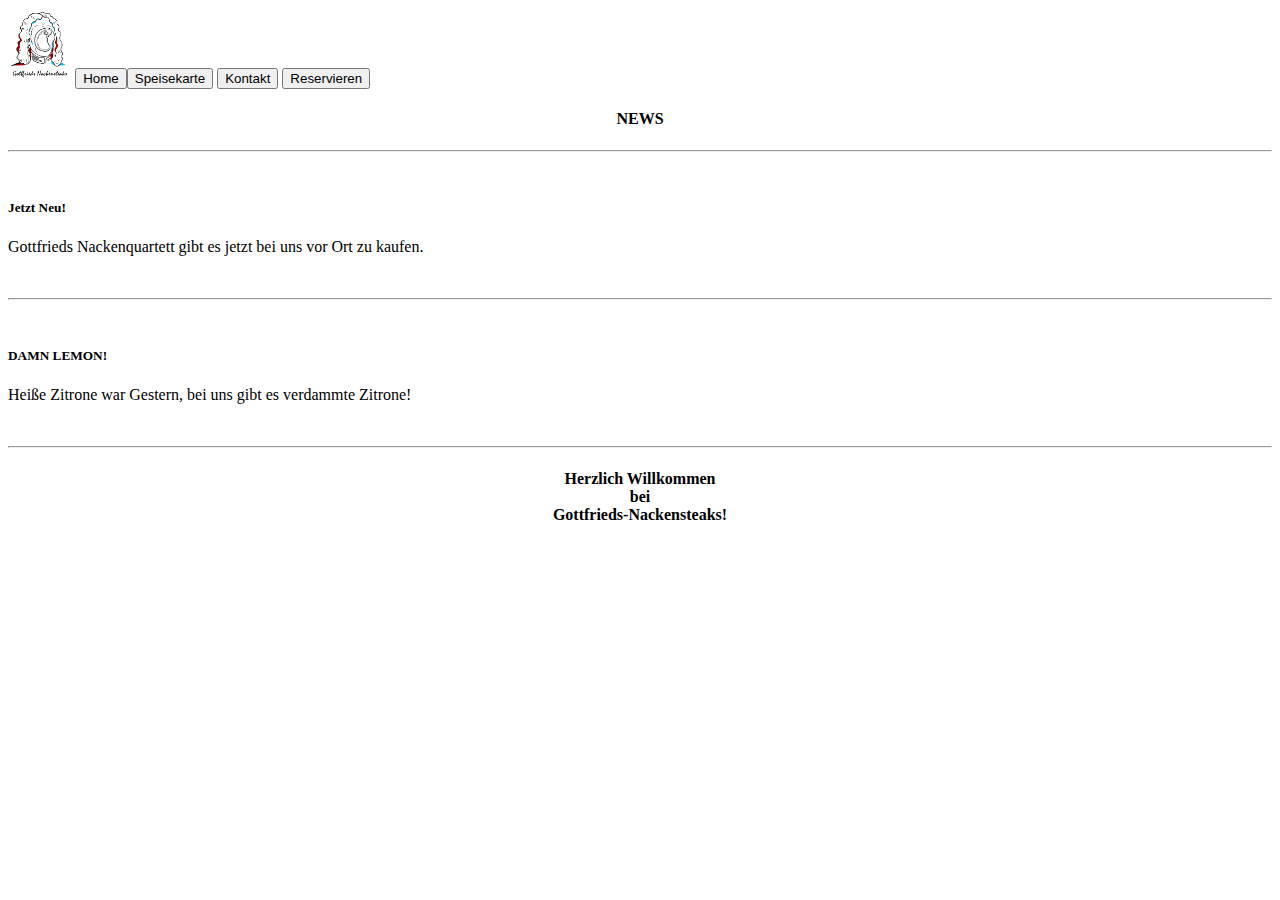
<file: index.html>
<!DOCTYPE html>
<html>
<head>
    <title>Gottfrieds Nackensteaks</title>
    <link href="https://cdn.jsdelivr.net/npm/bootstrap@5.1.3/dist/css/bootstrap.min.css" rel="stylesheet" integrity="sha384-1BmE4kWBq78iYhFldvKuhfTAU6auU8tT94WrHftjDbrCEXSU1oBoqyl2QvZ6jIW3" crossorigin="anonymous">
    <link href="./css/stylesheet.css" rel="stylesheet">
</head>
<body>
    
    <div class="container">
        <div class="row justify-content-center align-items-center mt-3" id="header">
            <div class="btn-group">
                <img src="./images/logo.png" onclick="window.location.href = './index.html';" type="button" class="btn btn-light m-1 border border-3 logo">
                <button type="button" onclick="window.location.href = './index.html';" class="btn btn-light p-4 m-1 border border-3">Home</a>
                <button onclick="window.location.href = './meals.html';" type="button" class="btn btn-light p-4 m-1 border border-3">Speisekarte</button>
                <button onclick="window.location.href = './contact.html';" type="button" class="btn btn-light p-4 m-1 border border-3">Kontakt</button>
                <button onclick="window.location.href = './reserve-start.html';" type="button" class="btn btn-light p-4 m-1 border border-3">Reservieren</button>
            </div>
        </div>
        
        <div class="row mt-3 mr-3 " style="height: 80vh;" id="content">
            <div class="col-2 border border-3">
                <div class="mt-3" style="text-align: center;">
                    <h4>NEWS</h4>
                </div>
                <hr>
                <br>
                <h5>Jetzt Neu!</h5>
                <p>
                    Gottfrieds Nackenquartett gibt es jetzt bei uns vor Ort zu kaufen.
                </p>
                <br>
                <hr>
                <br>
                <h5>DAMN LEMON!</h5>
                <p> 
                    Heiße Zitrone war Gestern, bei uns gibt es verdammte Zitrone!
                </p>
                <br>
                <hr>
            </div>
            

            <div class="col-9 mt-3 offset-1">
                    <h4 class="mt-5" style="text-align: center;">
                        Herzlich Willkommen <br>
                        bei <br>
                        Gottfrieds-Nackensteaks!
                    </h4>
                
            </div>
        </div>
    </div>

    <script src="https://cdn.jsdelivr.net/npm/@popperjs/core@2.10.2/dist/umd/popper.min.js" integrity="sha384-7+zCNj/IqJ95wo16oMtfsKbZ9ccEh31eOz1HGyDuCQ6wgnyJNSYdrPa03rtR1zdB" crossorigin="anonymous"></script>
    <script src="https://cdn.jsdelivr.net/npm/bootstrap@5.1.3/dist/js/bootstrap.min.js" integrity="sha384-QJHtvGhmr9XOIpI6YVutG+2QOK9T+ZnN4kzFN1RtK3zEFEIsxhlmWl5/YESvpZ13" crossorigin="anonymous"></script>
</body>
</html>
</file>
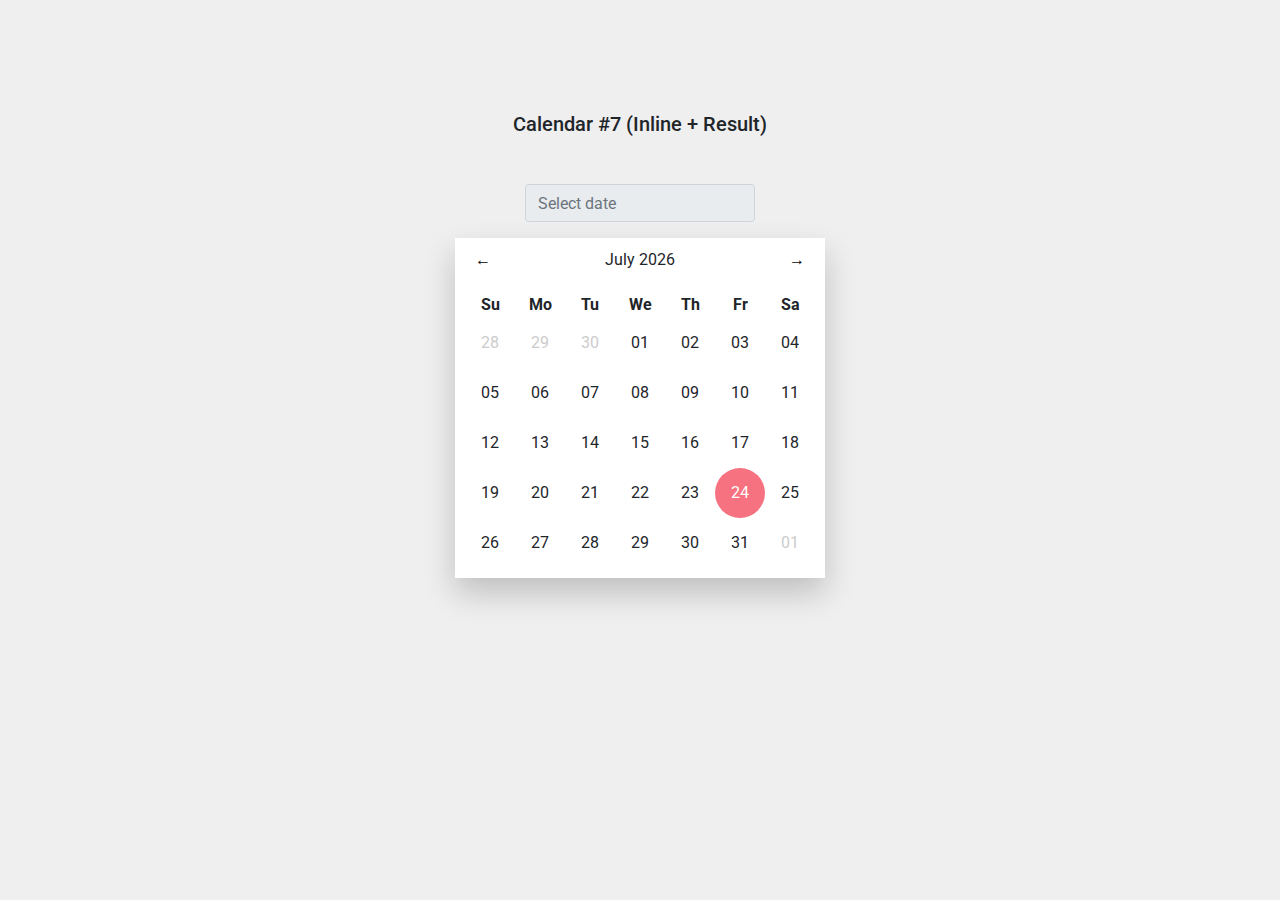
<file: calendar/index.html>
<!doctype html>
<html lang="en">
  <head>
    <!-- Required meta tags -->
    <meta charset="utf-8">
    <meta name="viewport" content="width=device-width, initial-scale=1, shrink-to-fit=no">
    <link href="https://fonts.googleapis.com/css?family=Roboto:300,400&display=swap" rel="stylesheet">

    <link href="https://fonts.googleapis.com/css?family=Poppins:300,400,500&display=swap" rel="stylesheet">

    
    <link rel="stylesheet" href="fonts/icomoon/style.css">

    <link rel="stylesheet" href="css/rome.css">
    
    
    <!-- Bootstrap CSS -->
    <link rel="stylesheet" href="css/bootstrap.min.css">
    
    <!-- Style -->
    <link rel="stylesheet" href="css/style.css">

    <title>Calendar #7 (inline)</title>
  </head>
  <body>
  

  <div class="content">
    
    <div class="container text-left">
      
      <div class="row justify-content-center">
        <div class="col-md-10 text-center">
          <h2 class="mb-5 text-center">Calendar #7 (Inline + Result)</h2>
          <input type="text" class="form-control w-25 mx-auto mb-3" id="result" placeholder="Select date" disabled="">
          <form action="#" class="row">
            <div class="col-md-12">
              <div id="inline_cal"></div>
            </div>
          </form>
        </div>
      </div>
          
    </div>
  </div>
    
    

    <script src="js/jquery-3.3.1.min.js"></script>
    <script src="js/popper.min.js"></script>
    <script src="js/bootstrap.min.js"></script>
    <script src="js/rome.js"></script>

    <script src="js/main.js"></script>
  </body>
</html>
</file>
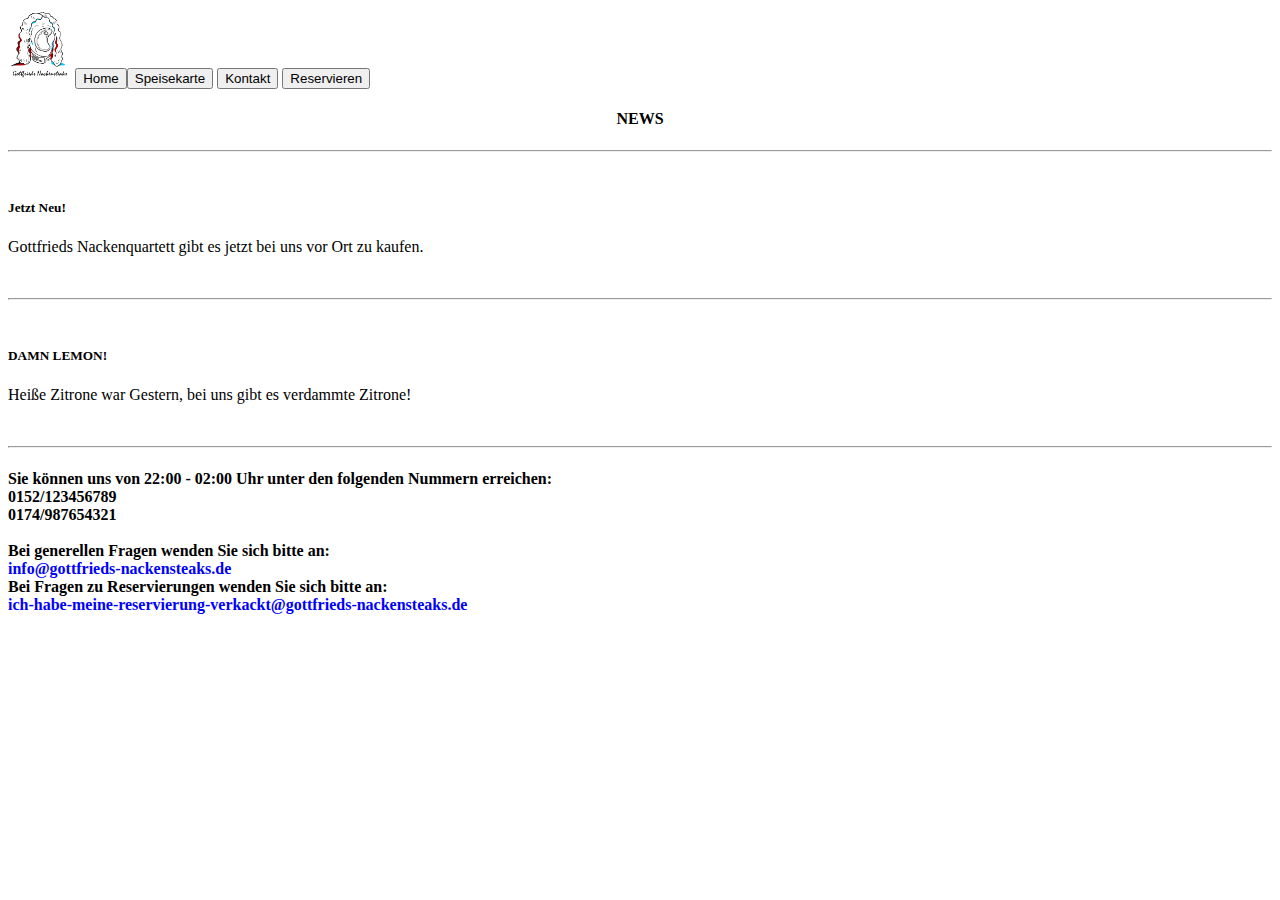
<file: contact.html>
<!DOCTYPE html>
<html>
<head>
    <title>Gottfrieds Nackensteaks</title>
    <link href="https://cdn.jsdelivr.net/npm/bootstrap@5.1.3/dist/css/bootstrap.min.css" rel="stylesheet" integrity="sha384-1BmE4kWBq78iYhFldvKuhfTAU6auU8tT94WrHftjDbrCEXSU1oBoqyl2QvZ6jIW3" crossorigin="anonymous">
    <link href="./css/stylesheet.css" rel="stylesheet">
</head>
<body>
    
    <div class="container">
        <div class="row justify-content-center align-items-center mt-3" id="header">
            <div class="btn-group">
                <img src="./images/logo.png" onclick="window.location.href = './index.html';" type="button" class="btn btn-light m-1 border border-3 logo">
                <button type="button" onclick="window.location.href = './index.html';" class="btn btn-light p-4 m-1 border border-3">Home</a>
                <button onclick="window.location.href = './meals.html';" type="button" class="btn btn-light p-4 m-1 border border-3">Speisekarte</button>
                <button onclick="window.location.href = './contact.html';" type="button" class="btn btn-light p-4 m-1 border border-3">Kontakt</button>
                <button onclick="window.location.href = './reserve-start.html';" type="button" class="btn btn-light p-4 m-1 border border-3">Reservieren</button>
            </div>
        </div>
        <div class="row mt-3 mr-3 " style="height: 80vh;" id="content">
            <div class="col-2 border border-3">
                <div class="mt-3" style="text-align: center;">
                    <h4>NEWS</h4>
                </div>
                <hr>
                <br>
                <h5>Jetzt Neu!</h5>
                <p>
                    Gottfrieds Nackenquartett gibt es jetzt bei uns vor Ort zu kaufen.
                </p>
                <br>
                <hr>
                <br>
                <h5>DAMN LEMON!</h5>
                <p> 
                    Heiße Zitrone war Gestern, bei uns gibt es verdammte Zitrone!
                </p>
                <br>
                <hr>
            </div>

            <div class="col-9 mt-3 offset-1">
                <div class="justify-content-center align-content-left" align="left">
                    <h4 class="mt-5 mb-5" style="text-align: left;">
                        Sie können uns von 22:00 - 02:00 Uhr unter den folgenden Nummern erreichen:<br>
                        0152/123456789<br>
                        0174/987654321<br><br>
                        Bei generellen Fragen wenden Sie sich bitte an:<br>
                        <span style="color:blue">info@gottfrieds-nackensteaks.de</span><br>
                        Bei Fragen zu Reservierungen wenden Sie sich bitte an:<br>
                        <span style="color:blue">ich-habe-meine-reservierung-verkackt@gottfrieds-nackensteaks.de</span>
                    </h4>  
                </div>
                
            </div>
        </div>
    </div>

    <script src="https://cdn.jsdelivr.net/npm/@popperjs/core@2.10.2/dist/umd/popper.min.js" integrity="sha384-7+zCNj/IqJ95wo16oMtfsKbZ9ccEh31eOz1HGyDuCQ6wgnyJNSYdrPa03rtR1zdB" crossorigin="anonymous"></script>
    <script src="https://cdn.jsdelivr.net/npm/bootstrap@5.1.3/dist/js/bootstrap.min.js" integrity="sha384-QJHtvGhmr9XOIpI6YVutG+2QOK9T+ZnN4kzFN1RtK3zEFEIsxhlmWl5/YESvpZ13" crossorigin="anonymous"></script>


</body>
</html>
</file>
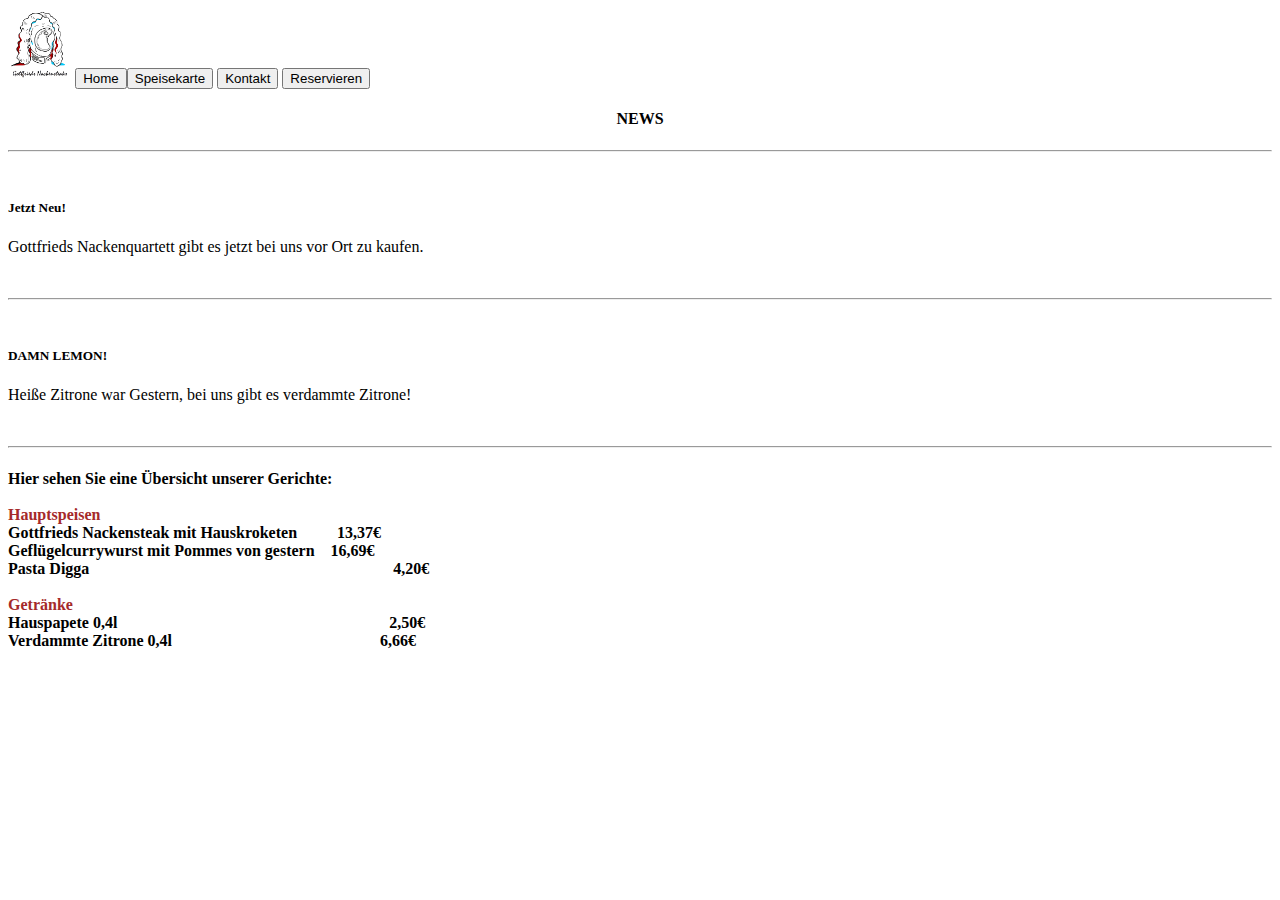
<file: meals.html>
<!DOCTYPE html>
<html>
<head>
    <title>Gottfrieds Nackensteaks</title>
    <link href="https://cdn.jsdelivr.net/npm/bootstrap@5.1.3/dist/css/bootstrap.min.css" rel="stylesheet" integrity="sha384-1BmE4kWBq78iYhFldvKuhfTAU6auU8tT94WrHftjDbrCEXSU1oBoqyl2QvZ6jIW3" crossorigin="anonymous">
    <link href="./css/stylesheet.css" rel="stylesheet">
</head>
<body>
    
    <div class="container">
        <div class="row justify-content-center align-items-center mt-3" id="header">
            <div class="btn-group">
                <img src="./images/logo.png" onclick="window.location.href = './index.html';" type="button" class="btn btn-light m-1 border border-3 logo">
                <button type="button" onclick="window.location.href = './index.html';" class="btn btn-light p-4 m-1 border border-3">Home</a>
                <button onclick="window.location.href = './meals.html';" type="button" class="btn btn-light p-4 m-1 border border-3">Speisekarte</button>
                <button onclick="window.location.href = './contact.html';" type="button" class="btn btn-light p-4 m-1 border border-3">Kontakt</button>
                <button onclick="window.location.href = './reserve-start.html';" type="button" class="btn btn-light p-4 m-1 border border-3">Reservieren</button>
            </div>
        </div>
        <div class="row mt-3 mr-3 " style="height: 80vh;" id="content">
            <div class="col-2 border border-3">
                <div class="mt-3" style="text-align: center;">
                    <h4>NEWS</h4>
                </div>
                <hr>
                <br>
                <h5>Jetzt Neu!</h5>
                <p>
                    Gottfrieds Nackenquartett gibt es jetzt bei uns vor Ort zu kaufen.
                </p>
                <br>
                <hr>
                <br>
                <h5>DAMN LEMON!</h5>
                <p> 
                    Heiße Zitrone war Gestern, bei uns gibt es verdammte Zitrone!
                </p>
                <br>
                <hr>
            </div>

            <div class="col-9 mt-3 offset-1">
                <div class="justify-content-center align-content-left" align="left">
                    <h4 class="mt-5 mb-5" style="text-align: left;">
                        Hier sehen Sie eine Übersicht unserer Gerichte:<br><br>
                        <span style="color:brown;">Hauptspeisen</span><br>
                        Gottfrieds Nackensteak mit Hauskroketen<span style="color:white;">_____</span>13,37€<br>
                        Geflügelcurrywurst mit Pommes von gestern<span style="color:white;">__</span>16,69€<br>
                        Pasta Digga<span style="color:white;">______________________________________</span>4,20€<br><br>
                        <span style="color:brown;">Getränke</span><br>
                        Hauspapete 0,4l<span style="color:white;">__________________________________</span>2,50€<br>
                        Verdammte Zitrone 0,4l<span style="color:white;">__________________________</span>6,66€
                    </h4>  
                </div>
                
            </div>
        </div>
    </div>

    <script src="https://cdn.jsdelivr.net/npm/@popperjs/core@2.10.2/dist/umd/popper.min.js" integrity="sha384-7+zCNj/IqJ95wo16oMtfsKbZ9ccEh31eOz1HGyDuCQ6wgnyJNSYdrPa03rtR1zdB" crossorigin="anonymous"></script>
    <script src="https://cdn.jsdelivr.net/npm/bootstrap@5.1.3/dist/js/bootstrap.min.js" integrity="sha384-QJHtvGhmr9XOIpI6YVutG+2QOK9T+ZnN4kzFN1RtK3zEFEIsxhlmWl5/YESvpZ13" crossorigin="anonymous"></script>


</body>
</html>
</file>
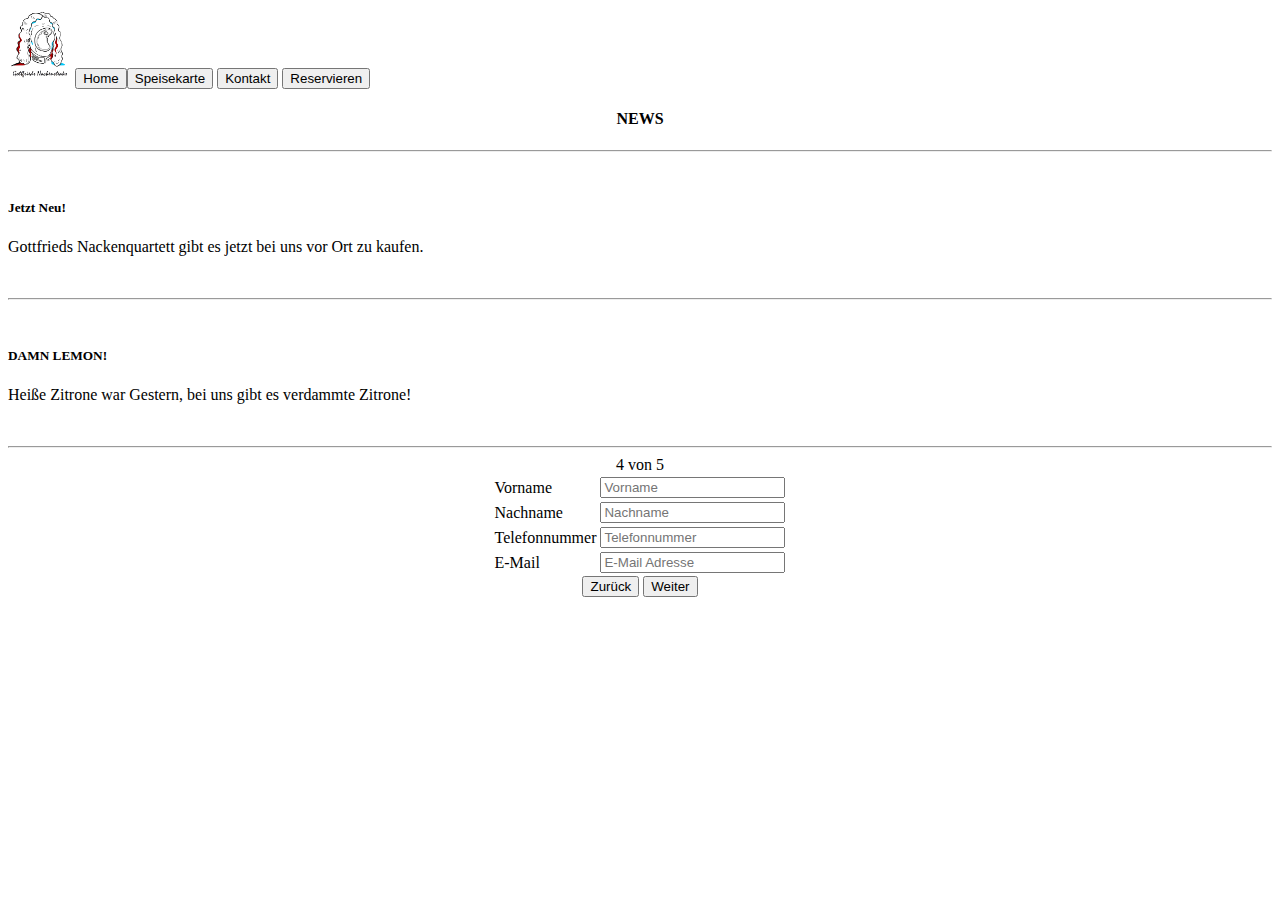
<file: reserve-contact.html>
<!DOCTYPE html>
<html>
<head>
    <title>Gottfrieds Nackensteaks</title>
    <link href="https://cdn.jsdelivr.net/npm/bootstrap@5.1.3/dist/css/bootstrap.min.css" rel="stylesheet" integrity="sha384-1BmE4kWBq78iYhFldvKuhfTAU6auU8tT94WrHftjDbrCEXSU1oBoqyl2QvZ6jIW3" crossorigin="anonymous">
    <link href="./css/stylesheet.css" rel="stylesheet">
</head>
<body>
    <script>
        function checkInput()
        {
            var nachname = document.getElementById("nachname").value;
            var email = document.getElementById("email").value;

            if (nachname.length === 0 || email.length === 0)
            {
                document.getElementById("alarm").style.display = "block";
            }
            else 
            {
                location.href = './reserve-overview.html';
            }
        }
    </script>
    
    <div class="container">
        <div class="row justify-content-center align-items-center mt-3" id="header">
            <div class="btn-group">
                <img src="./images/logo.png" onclick="window.location.href = './index.html';" type="button" class="btn btn-light m-1 border border-3 logo">
                <button type="button" onclick="window.location.href = './index.html';" class="btn btn-light p-4 m-1 border border-3">Home</a>
                <button onclick="window.location.href = './meals.html';" type="button" class="btn btn-light p-4 m-1 border border-3">Speisekarte</button>
                <button onclick="window.location.href = './contact.html';" type="button" class="btn btn-light p-4 m-1 border border-3">Kontakt</button>
                <button onclick="window.location.href = './reserve-start.html';" type="button" class="btn btn-light p-4 m-1 border border-3">Reservieren</button>
            </div>
        </div>
        <div class="row mt-3 mr-3 " style="height: 80vh;" id="content">
            <div class="col-2 border border-3">
                <div class="mt-3" style="text-align: center;">
                    <h4>NEWS</h4>
                </div>
                <hr>
                <br>
                <h5>Jetzt Neu!</h5>
                <p>
                    Gottfrieds Nackenquartett gibt es jetzt bei uns vor Ort zu kaufen.
                </p>
                <br>
                <hr>
                <br>
                <h5>DAMN LEMON!</h5>
                <p> 
                    Heiße Zitrone war Gestern, bei uns gibt es verdammte Zitrone!
                </p>
                <br>
                <hr>
            </div>
            
            <div class="col-9 mt-3">
                <div class="progress mb-3" align="center">
                    <div class="progress-bar" role="progressbar" style="width: 80%;" aria-valuemin="0" aria-valuemax="100">4 von 5</div>
                </div>
                <div class="justify-content-center align-content-center" align="center">
                    <div id="alarm" style="display: none" class="alert alert-danger" role="alert">
                        Bitte gebe deinen Nachnamen und deine Email-Addresse an.
                    </div>
                    <form method="post">
                        <table>
                            <tr>
                                <td>
                                    Vorname
                                </td>
                                <td>
                                    <input name="vorname" type="text" placeholder="Vorname" />   
                                </td>
                            </tr>
                            <tr>
                                <td>
                                    Nachname
                                </td>
                                <td>
                                    <input id="nachname" name="nachname" type="text" placeholder="Nachname" />   
                                </td>
                            </tr>
                            <tr>
                                <td>
                                    Telefonnummer
                                </td>
                                <td>
                                    <input name="telefon" type="text" placeholder="Telefonnummer" /> 
                                </td>
                            </tr>
                            <tr>
                                <td>
                                    E-Mail
                                </td>
                                <td>
                                    <input id="email" name="email" type="text" placeholder="E-Mail Adresse" /> 
                                </td>
                            </tr>
                        </table>
                        <div>
                            <button name="back" class="btn btn-secondary" type="button" onclick="location.href = './reserve-meal.html';">Zurück</button>
                            <button name="submit" class="btn btn-primary" type="button" onclick="checkInput()">Weiter</button>
                        </div>
                    </form>
                </div>
            </div>
        </div>
    </div>

    <script src="https://cdn.jsdelivr.net/npm/@popperjs/core@2.10.2/dist/umd/popper.min.js" integrity="sha384-7+zCNj/IqJ95wo16oMtfsKbZ9ccEh31eOz1HGyDuCQ6wgnyJNSYdrPa03rtR1zdB" crossorigin="anonymous"></script>
    <script src="https://cdn.jsdelivr.net/npm/bootstrap@5.1.3/dist/js/bootstrap.min.js" integrity="sha384-QJHtvGhmr9XOIpI6YVutG+2QOK9T+ZnN4kzFN1RtK3zEFEIsxhlmWl5/YESvpZ13" crossorigin="anonymous"></script>
</body>
</html>
</file>
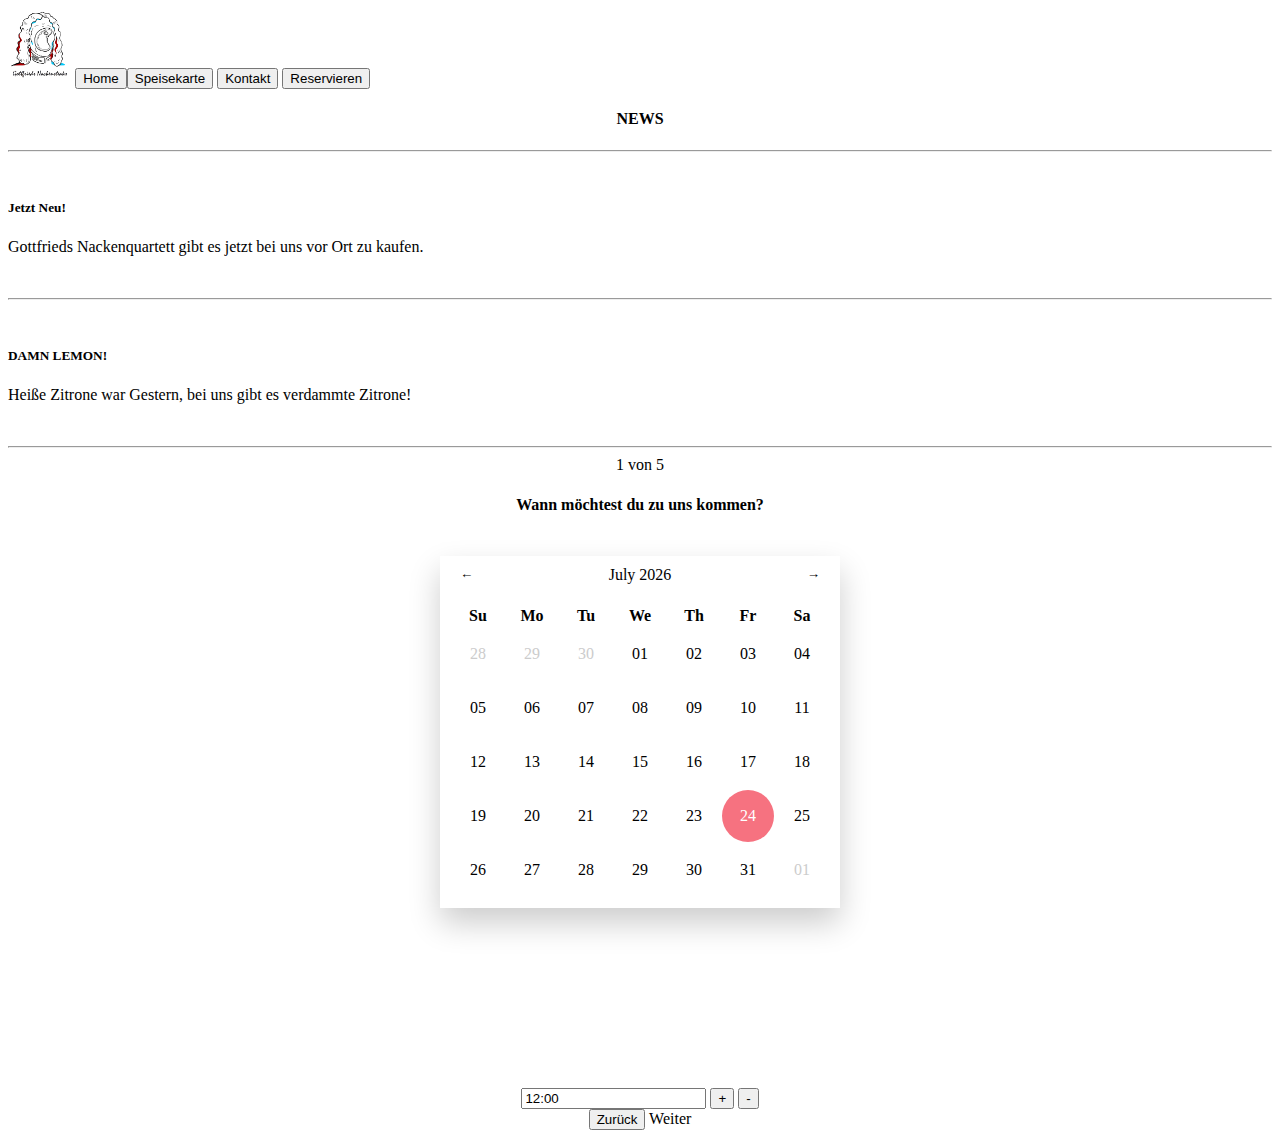
<file: reserve-date.html>
<!DOCTYPE html>
<html>
<head>
    <title>Gottfrieds Nackensteaks</title>
    <meta charset="utf-8">
    <link href="https://cdn.jsdelivr.net/npm/bootstrap@5.1.3/dist/css/bootstrap.min.css" rel="stylesheet" integrity="sha384-1BmE4kWBq78iYhFldvKuhfTAU6auU8tT94WrHftjDbrCEXSU1oBoqyl2QvZ6jIW3" crossorigin="anonymous">
    <link href="./css/stylesheet.css" rel="stylesheet">


    <!-- Links für den Kalender -->
    <link rel="stylesheet" href="./calendar/css/rome.css">
</head>
<body>
    <script>
        var changed = false;

        function getUhrzeit()
        {
            var timeInput = document.getElementById("uhrzeit");

            var words = timeInput.value.split(':');

            if (words.length != 2)
            {
                timeInput.value = "12:00"
            }

            var stunden = parseInt(words[0]);
            var minuten = parseInt(words[1]);

            return [stunden, minuten];
        }

        function setUhrzeit(stunden, minuten)
        {
            var timeInput = document.getElementById("uhrzeit");

            timeInput.value = `${stunden < 9 ? '0' : ''}${stunden}:${minuten < 9 ? '0' : ''}${minuten}`;
        }

        function incrementTime()
        {
            changed = true;

            [stunden, minuten] = getUhrzeit();

            if ((minuten + 15) < 60)
            {
                minuten += 15;
            }
            else
            {
                stunden++;

                if (stunden > 23)
                {
                    stunden = 0;
                }

                minuten = 0;
            }

            setUhrzeit(stunden, minuten);
        }

        function decrementTime()
        {
            changed = true;

            [stunden, minuten] = getUhrzeit();

            if ((minuten - 15) >= 0)
            {
                minuten -= 15;
            }
            else
            {
                stunden--;

                if (stunden < 0)
                {
                    stunden = 23;
                }

                minuten = 45;
            }

            setUhrzeit(stunden, minuten);
        }

        function showWarning() {
            if(!changed){
                document.getElementById("dateWarning").style.display = "block";
                changed = true;
            }else {
                location.href = "./reserve-location.html";
            }
        }
    </script>
    <div class="container">
        <div class="row justify-content-center align-items-center mt-3" id="header">
            <div class="btn-group">
                <img src="./images/logo.png" onclick="window.location.href = './index.html';" type="button" class="btn btn-light m-1 border border-3 logo">
                <button type="button" onclick="window.location.href = './index.html';" class="btn btn-light p-4 m-1 border border-3">Home</a>
                <button onclick="window.location.href = './meals.html';" type="button" class="btn btn-light p-4 m-1 border border-3">Speisekarte</button>
                <button onclick="window.location.href = './contact.html';" type="button" class="btn btn-light p-4 m-1 border border-3">Kontakt</button>
                <button onclick="window.location.href = './reserve-start.html';" type="button" class="btn btn-light p-4 m-1 border border-3">Reservieren</button>
            </div>
        </div>
        <div class="row mt-3 mr-3 " style="height: 80vh;" id="content">
            <div class="col-2 border border-3">
                <div class="mt-3" style="text-align: center;">
                    <h4>NEWS</h4>
                </div>
                <hr>
                <br>
                <h5>Jetzt Neu!</h5>
                <p>
                    Gottfrieds Nackenquartett gibt es jetzt bei uns vor Ort zu kaufen.
                </p>
                <br>
                <hr>
                <br>
                <h5>DAMN LEMON!</h5>
                <p> 
                    Heiße Zitrone war Gestern, bei uns gibt es verdammte Zitrone!
                </p>
                <br>
                <hr>
            </div>
            

            <div class="col-9 mt-3 offset-1">
                <div class="progress" align="center">
                    <div class="progress-bar" role="progressbar" style="width: 20%;" aria-valuemin="0" aria-valuemax="100">1 von 5</div>
                </div>
                <div class="" align="center">
                    <h4 class="mt-5 mb-5" style="text-align: center;">
                        Wann möchtest du zu uns kommen?
                    </h4>

                    <div id="dateWarning" class="alert alert-warning" style="display: none" role="alert">
                        Sie haben nichts verändert. Sind sie sicher dass die Uhrzeit und Datum korrekt sind?
                    </div>

                    <div class="row">
                        <div class="col-6">
                            <input type="text" class="form-control w-25 mx-auto mb-3" id="result" placeholder="Select date" disabled="" style="visibility:hidden">
                            <form action="#" class="row">
                                <div class="col-md-12">
                                <div id="inline_cal"></div>
                                </div>
                            </form>
                        </div>
                        <div class="col-6" style="margin-top: 20vh;">
                            <div class="input-group mt-3">
                                <input id="uhrzeit" type="text" class="form-control" placeholder="12:00" aria-label="Anzahl der Personen" value="12:00">
                                <button class="btn btn-success" type="button" onclick="incrementTime()">+</button>
                                <button class="btn btn-danger" type="button" onclick="decrementTime()">-</button>
                            </div>
                        </div>
                    </div>
                    
                    <button name="back" class="btn btn-secondary mt-5" type="button" onclick="location.href = './reserve-start.html';">Zurück</button>
                    <a onclick="showWarning()" class="btn btn-primary mt-5">Weiter</a>
                    

                </div>
                
            </div>
        </div>
    </div>

    <script src="https://cdn.jsdelivr.net/npm/@popperjs/core@2.10.2/dist/umd/popper.min.js" integrity="sha384-7+zCNj/IqJ95wo16oMtfsKbZ9ccEh31eOz1HGyDuCQ6wgnyJNSYdrPa03rtR1zdB" crossorigin="anonymous"></script>
    <script src="https://cdn.jsdelivr.net/npm/bootstrap@5.1.3/dist/js/bootstrap.min.js" integrity="sha384-QJHtvGhmr9XOIpI6YVutG+2QOK9T+ZnN4kzFN1RtK3zEFEIsxhlmWl5/YESvpZ13" crossorigin="anonymous"></script>

    <!-- Scrips für den Kalender -->
    <script src="./calendar/js/jquery-3.3.1.min.js"></script>
    <script src="./calendar//js/popper.min.js"></script>
    <script src="./calendar/js/bootstrap.min.js"></script>
    <script src="./calendar/js/rome.js"></script>

    <script src="./calendar/js/main.js"></script>
</body>
</html>
</file>
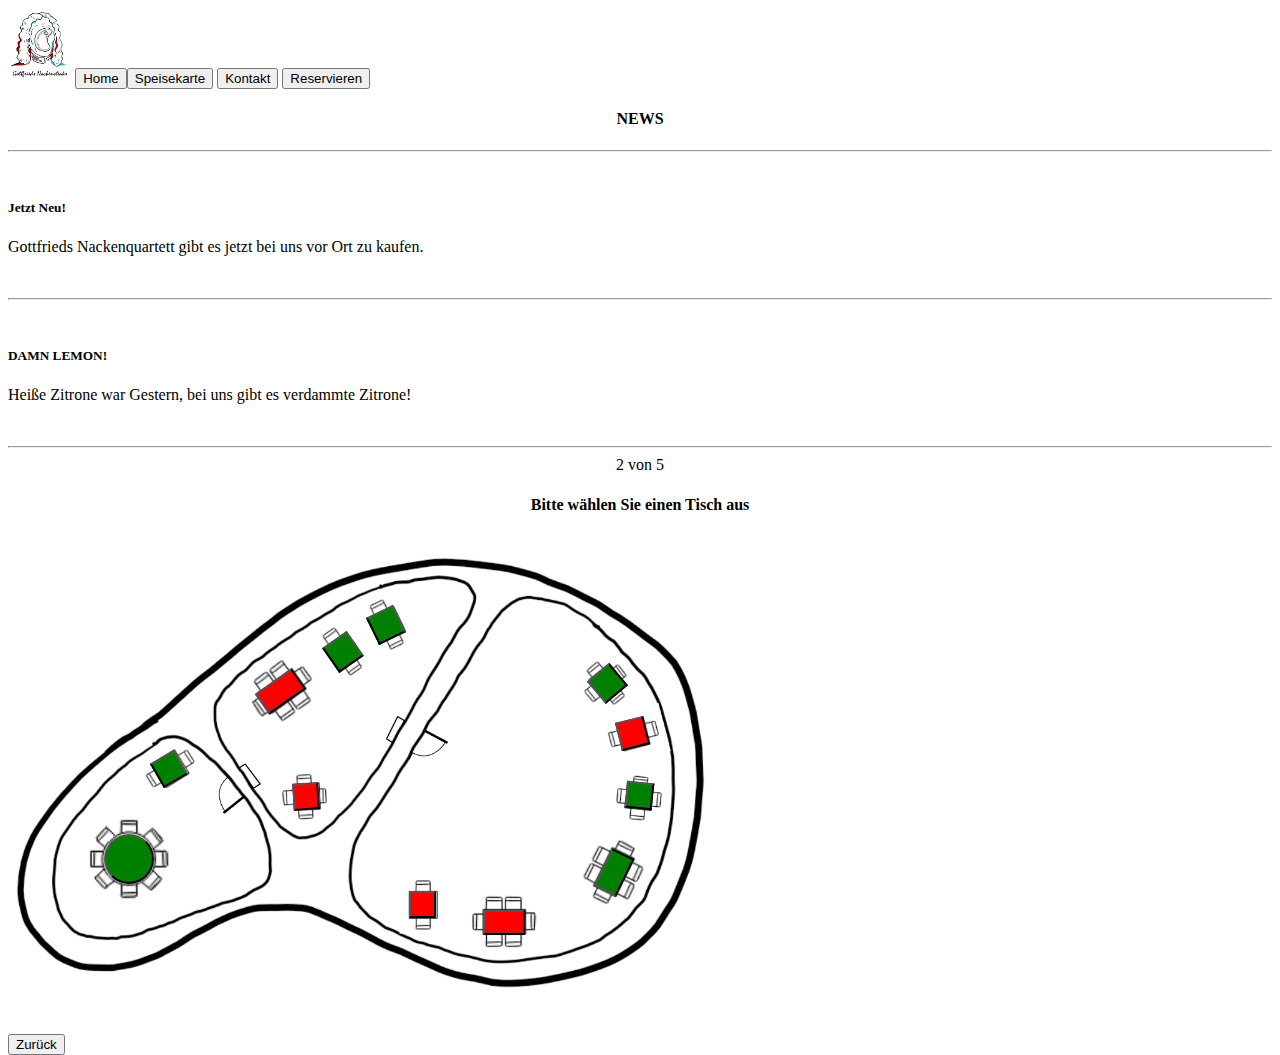
<file: reserve-location.html>
<!DOCTYPE html>
<html>
<head>
    <title>Gottfrieds Nackensteaks</title>
    <link href="https://cdn.jsdelivr.net/npm/bootstrap@5.1.3/dist/css/bootstrap.min.css" rel="stylesheet" integrity="sha384-1BmE4kWBq78iYhFldvKuhfTAU6auU8tT94WrHftjDbrCEXSU1oBoqyl2QvZ6jIW3" crossorigin="anonymous">
    <link href="./css/stylesheet.css" rel="stylesheet">
</head>
<body>
    
    <script>
        function showAlert() {
          document.getElementById("tischAlert").style.display = "block";
        }
    </script>

    <div class="container">
        <div class="row justify-content-center align-items-center mt-3" id="header">
            <div class="btn-group">
                <img src="./images/logo.png" onclick="window.location.href = './index.html';" type="button" class="btn btn-light m-1 border border-3 logo">
                <button type="button" onclick="window.location.href = './index.html';" class="btn btn-light p-4 m-1 border border-3">Home</a>
                <button onclick="window.location.href = './meals.html';" type="button" class="btn btn-light p-4 m-1 border border-3">Speisekarte</button>
                <button onclick="window.location.href = './contact.html';" type="button" class="btn btn-light p-4 m-1 border border-3">Kontakt</button>
                <button onclick="window.location.href = './reserve-start.html';" type="button" class="btn btn-light p-4 m-1 border border-3">Reservieren</button>
            </div>
        </div>
        <div class="row mt-3 mr-3 " style="height: 80vh;" id="content">
            <div class="col-2 border border-3">
                <div class="mt-3" style="text-align: center;">
                    <h4>NEWS</h4>
                </div>
                <hr>
                <br>
                <h5>Jetzt Neu!</h5>
                <p>
                    Gottfrieds Nackenquartett gibt es jetzt bei uns vor Ort zu kaufen.
                </p>
                <br>
                <hr>
                <br>
                <h5>DAMN LEMON!</h5>
                <p> 
                    Heiße Zitrone war Gestern, bei uns gibt es verdammte Zitrone!
                </p>
                <br>
                <hr>
            </div>
            

            <div class="col-9 mt-3">
                <div class="progress" align="center">
                    <div class="progress-bar" role="progressbar" style="width: 40%;" aria-valuemin="0" aria-valuemax="100">2 von 5</div>
                </div>
                <h4 class="mt-2 mb-2" style="text-align: center;">Bitte wählen Sie einen Tisch aus</h4>

                <div id="tischAlert" style="display: none" class="alert alert-danger" role="alert">
                    Der Tisch ist bereits belegt! Bitte wähle einen anderen.
                </div>

                <div id="img_container" class="overlay-gradient has-bg-img">
                    <img src="images/FloorPlan.png" class="floorplan">
                    <button id="button_tisch1" class="btn overlay-content button_tisch button-free" onclick="window.location.href = './reserve-meal.html';"></button>
                    <button id="button_tisch2" class="btn overlay-content button_tisch button-free" onclick="window.location.href = './reserve-meal.html';"></button>
                    <button id="button_tisch3" class="btn overlay-content button_tisch button-taken" onclick="showAlert()"></button>
                    <button id="button_tisch4" class="btn overlay-content button_tisch button-taken" onclick="showAlert()"></button>
                    <button id="button_tisch5" class="btn overlay-content button_tisch button-free" onclick="window.location.href = './reserve-meal.html';"></button>
                    <button id="button_tisch6" class="btn overlay-content button_tisch button-free" onclick="window.location.href = './reserve-meal.html';"></button>
                    <button id="button_tisch7" class="btn overlay-content button_tisch button-taken" onclick="showAlert()"></button>
                    <button id="button_tisch8" class="btn overlay-content button_tisch button-taken" onclick="showAlert()"></button>
                    <button id="button_tisch9" class="btn overlay-content button_tisch button-free" onclick="window.location.href = './reserve-meal.html';"></button>
                    <button id="button_tisch10" class="btn overlay-content button_tisch button-free" onclick="window.location.href = './reserve-meal.html';"></button>
                    <button id="button_tisch11" class="btn overlay-content button_tisch button-taken" onclick="showAlert()"></button>
                    <button id="button_tisch12" class="btn overlay-content button_tisch button-free" onclick="window.location.href = './reserve-meal.html';"></button>
                </div>
                <br/>
                <div class="justify-content-center d-flex">
                    <button name="back" class="btn btn-secondary mt-5" type="button" onclick="location.href = './reserve-date.html';">Zurück</button>
                </div>
            </div>
        </div>
    </div>

    <script src="https://cdn.jsdelivr.net/npm/@popperjs/core@2.10.2/dist/umd/popper.min.js" integrity="sha384-7+zCNj/IqJ95wo16oMtfsKbZ9ccEh31eOz1HGyDuCQ6wgnyJNSYdrPa03rtR1zdB" crossorigin="anonymous"></script>
    <script src="https://cdn.jsdelivr.net/npm/bootstrap@5.1.3/dist/js/bootstrap.min.js" integrity="sha384-QJHtvGhmr9XOIpI6YVutG+2QOK9T+ZnN4kzFN1RtK3zEFEIsxhlmWl5/YESvpZ13" crossorigin="anonymous"></script>
</body>
</html>
</file>
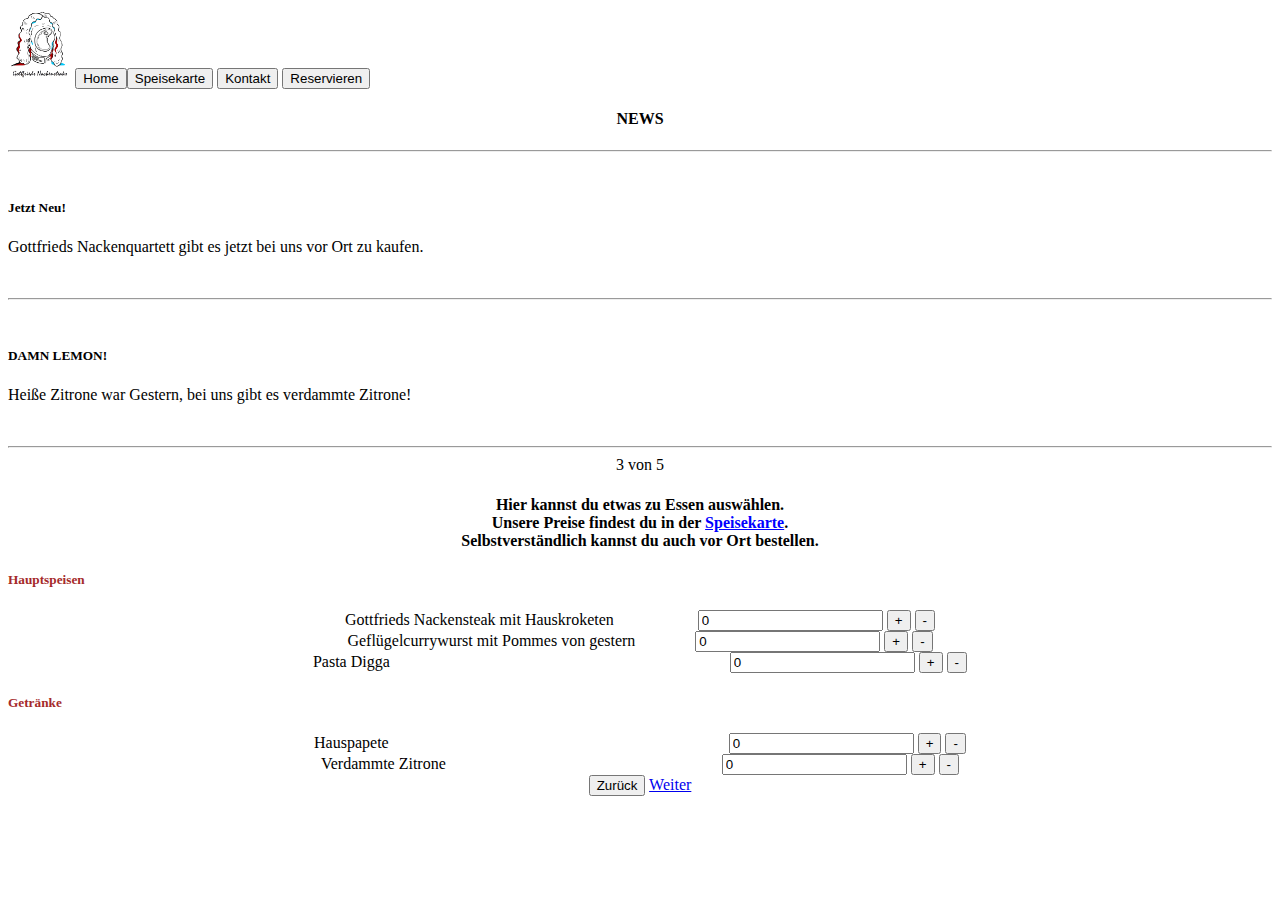
<file: reserve-meal.html>
<!DOCTYPE html>
<html>
<head>
    <title>Gottfrieds Nackensteaks</title>
    <link href="https://cdn.jsdelivr.net/npm/bootstrap@5.1.3/dist/css/bootstrap.min.css" rel="stylesheet" integrity="sha384-1BmE4kWBq78iYhFldvKuhfTAU6auU8tT94WrHftjDbrCEXSU1oBoqyl2QvZ6jIW3" crossorigin="anonymous">
    <link href="./css/stylesheet.css" rel="stylesheet">
</head>
<body>
    <script>
        function increment(id)
        {
            var counter = document.getElementById(id);

            if (counter.value < 69)
            {
                counter.value++;
            }
        }

        function decrement(id)
        {
            var counter = document.getElementById(id);

            if (counter.value > 0)
            {
                counter.value--;
            }
        }
    </script>
    
    <div class="container">
        <div class="row justify-content-center align-items-center mt-3" id="header">
            <div class="btn-group">
                <img src="./images/logo.png" onclick="window.location.href = './index.html';" type="button" class="btn btn-light m-1 border border-3 logo">
                <button type="button" onclick="window.location.href = './index.html';" class="btn btn-light p-4 m-1 border border-3">Home</a>
                <button onclick="window.location.href = './meals.html';" type="button" class="btn btn-light p-4 m-1 border border-3">Speisekarte</button>
                <button onclick="window.location.href = './contact.html';" type="button" class="btn btn-light p-4 m-1 border border-3">Kontakt</button>
                <button onclick="window.location.href = './reserve-start.html';" type="button" class="btn btn-light p-4 m-1 border border-3">Reservieren</button>
            </div>
        </div>
        <div class="row mt-3 mr-3 " style="height: 80vh;" id="content">
            <div class="col-2 border border-3">
                <div class="mt-3" style="text-align: center;">
                    <h4>NEWS</h4>
                </div>
                <hr>
                <br>
                <h5>Jetzt Neu!</h5>
                <p>
                    Gottfrieds Nackenquartett gibt es jetzt bei uns vor Ort zu kaufen.
                </p>
                <br>
                <hr>
                <br>
                <h5>DAMN LEMON!</h5>
                <p> 
                    Heiße Zitrone war Gestern, bei uns gibt es verdammte Zitrone!
                </p>
                <br>
                <hr>
            </div>
            

            <div class="col-9 mt-3 offset-1">
                <div class="progress" align="center">
                    <div class="progress-bar" role="progressbar" style="width: 60%;" aria-valuemin="0" aria-valuemax="100">3 von 5</div>
                </div>
                <div class="justify-content-center align-content-center" align="center">
                    <h4 class="mt-5 mb-5" style="text-align: center;">
                        Hier kannst du etwas zu Essen auswählen.<br>
                        Unsere Preise findest du in der <span style="color:blue; text-decoration:underline;" onclick="window.location.href = './meals.html';">Speisekarte</span>.<br>
                        Selbstverständlich kannst du auch vor Ort bestellen.
                    </h4>

                    <h5 class="mt-5 mb-5" style="text-align: left; color:brown;">
                        Hauptspeisen
                    </h5>
                    
                    <div class="input-group mt-3">
                        <a>Gottfrieds Nackensteak mit Hauskroketen<span style="color:white;">__________</span></a>
                        <input id="steak" type="text" class="form-control" aria-label="Anzahl der Steaks" value="0"/>
                        <button class="btn btn-success" type="button" onclick="increment('steak')">+</button>
                        <button class="btn btn-danger" type="button" onclick="decrement('steak')">-</button>
                    </div>

                    <div class="input-group mt-3">
                        <a>Geflügelcurrywurst mit Pommes von gestern<span style="color:white;">_______</span></a>
                        <input id="curry" type="text" class="form-control" aria-label="Anzahl der Currywurst" value="0"/>
                        <button class="btn btn-success" type="button" onclick="increment('curry')">+</button>
                        <button class="btn btn-danger" type="button" onclick="decrement('curry')">-</button>
                    </div>

                    <div class="input-group mt-3">
                        <a>Pasta Digga<span style="color:white;">__________________________________________</span></a>
                        <input id="pasta" type="text" class="form-control" aria-label="Anzahl der Pasta" value="0"/>
                        <button class="btn btn-success" type="button" onclick="increment('pasta')">+</button>
                        <button class="btn btn-danger" type="button" onclick="decrement('pasta')">-</button>
                    </div>

                    <h5 class="mt-5 mb-5" style="text-align: left; color:brown;">
                        Getränke
                    </h5>

                    <div class="input-group mt-3">
                        <a>Hauspapete<span style="color:white;">__________________________________________</span></a>
                        <input id="papete" type="text" class="form-control" aria-label="Anzahl der Papete" value="0"/>
                        <button class="btn btn-success" type="button" onclick="increment('papete')">+</button>
                        <button class="btn btn-danger" type="button" onclick="decrement('papete')">-</button>
                    </div>

                    <div class="input-group mt-3">
                        <a>Verdammte Zitrone<span style="color:white;">__________________________________</span></a>
                        <input id="zitrone" type="text" class="form-control" aria-label="Anzahl der Zitrone" value="0"/>
                        <button class="btn btn-success" type="button" onclick="increment('zitrone')">+</button>
                        <button class="btn btn-danger" type="button" onclick="decrement('zitrone')">-</button>
                    </div>
                    <button name="back" class="btn btn-secondary mt-3" type="button" onclick="location.href = './reserve-location.html';">Zurück</button>
                    <a href="./reserve-contact.html" class="btn btn-primary mt-3">Weiter</a>
                </div>
                
            </div>
        </div>
    </div>

    <script src="https://cdn.jsdelivr.net/npm/@popperjs/core@2.10.2/dist/umd/popper.min.js" integrity="sha384-7+zCNj/IqJ95wo16oMtfsKbZ9ccEh31eOz1HGyDuCQ6wgnyJNSYdrPa03rtR1zdB" crossorigin="anonymous"></script>
    <script src="https://cdn.jsdelivr.net/npm/bootstrap@5.1.3/dist/js/bootstrap.min.js" integrity="sha384-QJHtvGhmr9XOIpI6YVutG+2QOK9T+ZnN4kzFN1RtK3zEFEIsxhlmWl5/YESvpZ13" crossorigin="anonymous"></script>
</body>
</html>
</file>
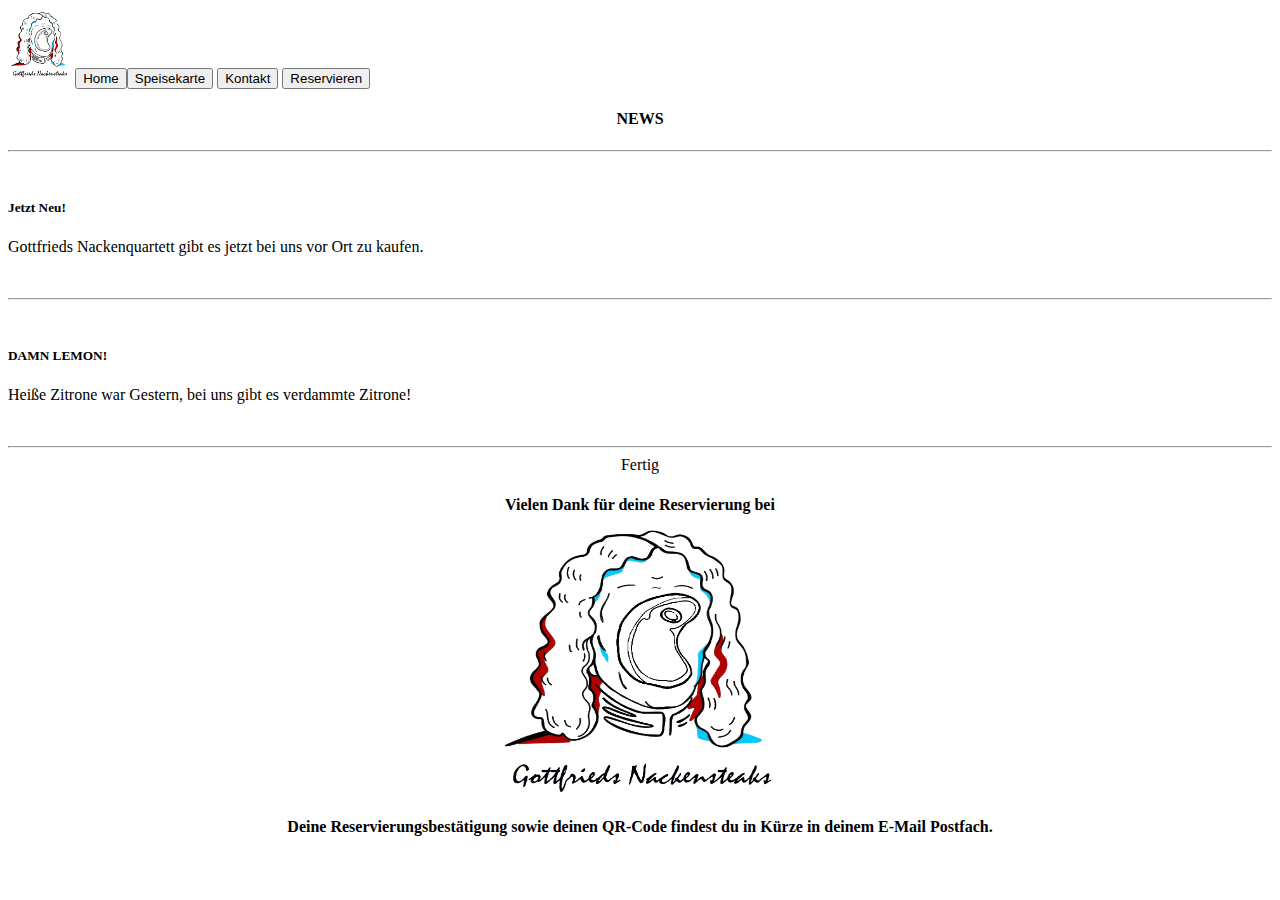
<file: reserve-overview.html>
<!DOCTYPE html>
<html>
<head>
    <title>Gottfrieds Nackensteaks</title>
    <link href="https://cdn.jsdelivr.net/npm/bootstrap@5.1.3/dist/css/bootstrap.min.css" rel="stylesheet" integrity="sha384-1BmE4kWBq78iYhFldvKuhfTAU6auU8tT94WrHftjDbrCEXSU1oBoqyl2QvZ6jIW3" crossorigin="anonymous">
    <link href="./css/stylesheet.css" rel="stylesheet">
</head>
<body>
    
    <div class="container">
        <div class="row justify-content-center align-items-center mt-3" id="header">
            <div class="btn-group">
                <img src="./images/logo.png" onclick="window.location.href = './index.html';" type="button" class="btn btn-light m-1 border border-3 logo">
                <button type="button" onclick="window.location.href = './index.html';" class="btn btn-light p-4 m-1 border border-3">Home</a>
                <button onclick="window.location.href = './meals.html';" type="button" class="btn btn-light p-4 m-1 border border-3">Speisekarte</button>
                <button onclick="window.location.href = './contact.html';" type="button" class="btn btn-light p-4 m-1 border border-3">Kontakt</button>
                <button onclick="window.location.href = './reserve-start.html';" type="button" class="btn btn-light p-4 m-1 border border-3">Reservieren</button>
            </div>
        </div>
        <div class="row mt-3 mr-3 " style="height: 80vh;" id="content">
            <div class="col-2 border border-3">
                <div class="mt-3" style="text-align: center;">
                    <h4>NEWS</h4>
                </div>
                <hr>
                <br>
                <h5>Jetzt Neu!</h5>
                <p>
                    Gottfrieds Nackenquartett gibt es jetzt bei uns vor Ort zu kaufen.
                </p>
                <br>
                <hr>
                <br>
                <h5>DAMN LEMON!</h5>
                <p> 
                    Heiße Zitrone war Gestern, bei uns gibt es verdammte Zitrone!
                </p>
                <br>
                <hr>
            </div>
            

            <div class="col-9 mt-3 offset-1">
                <div class="progress mb-3" align="center">
                    <div class="progress-bar" role="progressbar" style="width: 100%;" aria-valuemin="0" aria-valuemax="100">Fertig</div>
                </div>
                <h4 class="mt-5" style="text-align: center;">
                    Vielen Dank für deine Reservierung bei<br>
                    <img src="./images/logo.png" width="300" height="300"><br>
                    Deine Reservierungsbestätigung sowie deinen QR-Code findest du in Kürze in deinem E-Mail Postfach.
                </h4>
                
            
            </div>
        </div>
    </div>

    <script src="https://cdn.jsdelivr.net/npm/@popperjs/core@2.10.2/dist/umd/popper.min.js" integrity="sha384-7+zCNj/IqJ95wo16oMtfsKbZ9ccEh31eOz1HGyDuCQ6wgnyJNSYdrPa03rtR1zdB" crossorigin="anonymous"></script>
    <script src="https://cdn.jsdelivr.net/npm/bootstrap@5.1.3/dist/js/bootstrap.min.js" integrity="sha384-QJHtvGhmr9XOIpI6YVutG+2QOK9T+ZnN4kzFN1RtK3zEFEIsxhlmWl5/YESvpZ13" crossorigin="anonymous"></script>
</body>
</html>
</file>
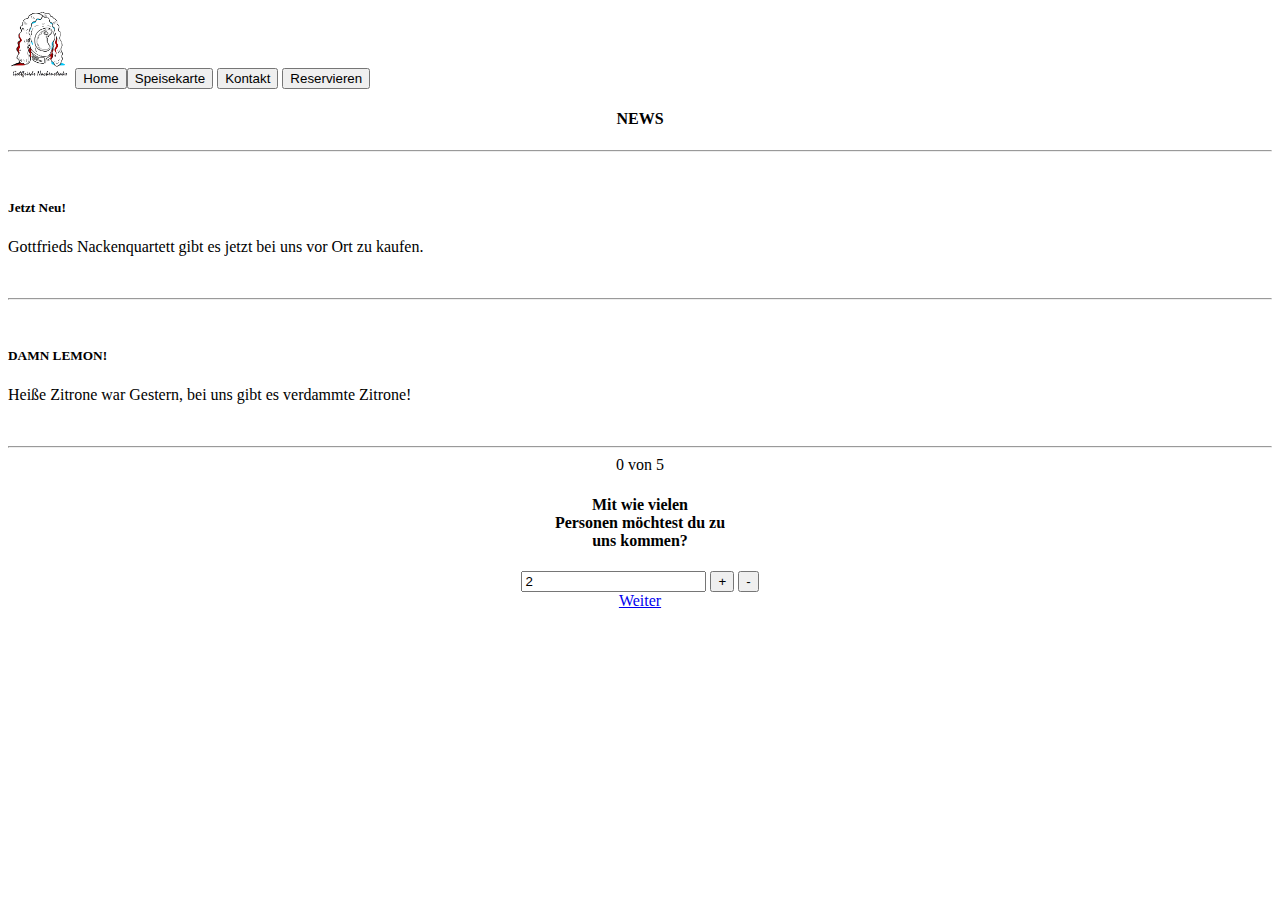
<file: reserve-start.html>
<!DOCTYPE html>
<html>
<head>
    
    <title>Gottfrieds Nackensteaks</title>
    <link href="https://cdn.jsdelivr.net/npm/bootstrap@5.1.3/dist/css/bootstrap.min.css" rel="stylesheet" integrity="sha384-1BmE4kWBq78iYhFldvKuhfTAU6auU8tT94WrHftjDbrCEXSU1oBoqyl2QvZ6jIW3" crossorigin="anonymous">
    <link href="./css/stylesheet.css" rel="stylesheet">
</head>
<body>
    <script>
        function increment()
        {
            var counter = document.getElementById("personenZahl");

            if (counter.value < 10)
            {
                counter.value++;
            }
        }

        function decrement()
        {
            var counter = document.getElementById("personenZahl");

            if (counter.value > 1)
            {
                counter.value--;
            }
        }
    </script>
    <div class="container">
        <div class="row justify-content-center align-items-center mt-3" id="header">
            <div class="btn-group">
                <img src="./images/logo.png" onclick="window.location.href = './index.html';" type="button" class="btn btn-light m-1 border border-3 logo">
                <button type="button" onclick="window.location.href = './index.html';" class="btn btn-light p-4 m-1 border border-3">Home</a>
                <button onclick="window.location.href = './meals.html';" type="button" class="btn btn-light p-4 m-1 border border-3">Speisekarte</button>
                <button onclick="window.location.href = './contact.html';" type="button" class="btn btn-light p-4 m-1 border border-3">Kontakt</button>
                <button onclick="window.location.href = './reserve-start.html';" type="button" class="btn btn-light p-4 m-1 border border-3">Reservieren</button>
            </div>
        </div>
        <div class="row mt-3 mr-3" style="height: 80vh;" id="content">
            <div class="col-2 border border-3">
                <div class="mt-3" style="text-align: center;">
                    <h4>NEWS</h4>
                </div>
                <hr>
                <br>
                <h5>Jetzt Neu!</h5>
                <p>
                    Gottfrieds Nackenquartett gibt es jetzt bei uns vor Ort zu kaufen.
                </p>
                <br>
                <hr>
                <br>
                <h5>DAMN LEMON!</h5>
                <p> 
                    Heiße Zitrone war Gestern, bei uns gibt es verdammte Zitrone!
                </p>
                <br>
                <hr>
            </div>
            

            <div class="col-9 mt-3 offset-1">
                <div class="progress" align="center">
                    <div class="progress-bar" role="progressbar" aria-valuenow="0" aria-valuemin="0" aria-valuemax="100">0 von 5</div>
                </div>

                <div class="justify-content-center align-content-center" align="center">
                    <h4 class="mt-5 mb-5" style="text-align: center;">
                        Mit wie vielen <br>
                        Personen möchtest du zu <br>
                        uns kommen?
                    </h4>
                    
                    <div class="input-group mt-3">
                        <input id="personenZahl" type="text" class="form-control" aria-label="Anzahl der Personen" value="2"/>
                        <button class="btn btn-success" type="button" onclick="increment()">+</button>
                        <button class="btn btn-danger" type="button" onclick="decrement()">-</button>
                    </div>
    
                    <a href="./reserve-date.html" class="btn btn-primary mt-3">Weiter</a>
                </div>
                
            </div>
        </div>
    </div>

    <script src="https://cdn.jsdelivr.net/npm/@popperjs/core@2.10.2/dist/umd/popper.min.js" integrity="sha384-7+zCNj/IqJ95wo16oMtfsKbZ9ccEh31eOz1HGyDuCQ6wgnyJNSYdrPa03rtR1zdB" crossorigin="anonymous"></script>
    <script src="https://cdn.jsdelivr.net/npm/bootstrap@5.1.3/dist/js/bootstrap.min.js" integrity="sha384-QJHtvGhmr9XOIpI6YVutG+2QOK9T+ZnN4kzFN1RtK3zEFEIsxhlmWl5/YESvpZ13" crossorigin="anonymous"></script>
</body>
</html>
</file>
<file: css/stylesheet.css>
.logo {
    width: 5%;
    height: auto;
}

.floorplan{
    width: 700px;
    height: auto;
}

.button-taken {
    background-color: red;
}

.button-free {
    background-color: green;
}

#img_container {
    position:relative;
    display:inline-block;
    text-align:center;
}

.button_tisch {
    position: absolute;
}

#button_tisch1{
    transform: rotateZ(55deg);
    top:102px;
    left:320px;
    height: 30px;
    width: 30px;
}

#button_tisch2{
    transform: rotateZ(64deg);
    top:75px;
    left:363px;
    height: 30px;
    width: 30px;
}

#button_tisch3{
    transform: rotateZ(-4deg);
    top:248px;
    left:285px;
    height: 27px;
    width: 26px;
}

#button_tisch4{
    transform: rotateZ(-35deg);
    top:144px;
    left:250px;
    height: 25px;
    width: 45px;
}

#button_tisch5{
    border-radius: 50%;
    top:299px;
    left:96px;
    height: 50px;
    width: 50px;
}

#button_tisch6{
    transform: rotateZ(60deg);
    top:220px;
    left:147px;
    height: 28px;
    width: 28px;
}

#button_tisch7{
    top:356px;
    left:401px;
    height: 27px;
    width: 27px;
}

#button_tisch8{
    top:375px;
    left:475px;
    height: 25px;
    width: 42px;
}

#button_tisch9{
    transform: rotateZ(-64deg);
    top:325px;
    left:585px;
    height: 25px;
    width: 42px;
}

#button_tisch10{
    transform: rotateZ(6deg);
    top:247px;
    left:618px;
    height: 27px;
    width: 27px;
}

#button_tisch11{
    transform: rotateZ(-14deg);
    top:184px;
    left:610px;
    height: 29px;
    width: 29px;
}

#button_tisch12{
    transform: rotateZ(-40deg);
    top:134px;
    left:585px;
    height: 29px;
    width: 29px;
}
</file>
<file: calendar/fonts/icomoon/style.css>
@font-face {
  font-family: 'icomoon';
  src:  url('fonts/icomoon.eot?10si43');
  src:  url('fonts/icomoon.eot?10si43#iefix') format('embedded-opentype'),
    url('fonts/icomoon.ttf?10si43') format('truetype'),
    url('fonts/icomoon.woff?10si43') format('woff'),
    url('fonts/icomoon.svg?10si43#icomoon') format('svg');
  font-weight: normal;
  font-style: normal;
}

[class^="icon-"], [class*=" icon-"] {
  /* use !important to prevent issues with browser extensions that change fonts */
  font-family: 'icomoon' !important;
  speak: none;
  font-style: normal;
  font-weight: normal;
  font-variant: normal;
  text-transform: none;
  line-height: 1;

  /* Better Font Rendering =========== */
  -webkit-font-smoothing: antialiased;
  -moz-osx-font-smoothing: grayscale;
}

.icon-asterisk:before {
  content: "\f069";
}
.icon-plus:before {
  content: "\f067";
}
.icon-question:before {
  content: "\f128";
}
.icon-minus:before {
  content: "\f068";
}
.icon-glass:before {
  content: "\f000";
}
.icon-music:before {
  content: "\f001";
}
.icon-search:before {
  content: "\f002";
}
.icon-envelope-o:before {
  content: "\f003";
}
.icon-heart:before {
  content: "\f004";
}
.icon-star:before {
  content: "\f005";
}
.icon-star-o:before {
  content: "\f006";
}
.icon-user:before {
  content: "\f007";
}
.icon-film:before {
  content: "\f008";
}
.icon-th-large:before {
  content: "\f009";
}
.icon-th:before {
  content: "\f00a";
}
.icon-th-list:before {
  content: "\f00b";
}
.icon-check:before {
  content: "\f00c";
}
.icon-close:before {
  content: "\f00d";
}
.icon-remove:before {
  content: "\f00d";
}
.icon-times:before {
  content: "\f00d";
}
.icon-search-plus:before {
  content: "\f00e";
}
.icon-search-minus:before {
  content: "\f010";
}
.icon-power-off:before {
  content: "\f011";
}
.icon-signal:before {
  content: "\f012";
}
.icon-cog:before {
  content: "\f013";
}
.icon-gear:before {
  content: "\f013";
}
.icon-trash-o:before {
  content: "\f014";
}
.icon-home:before {
  content: "\f015";
}
.icon-file-o:before {
  content: "\f016";
}
.icon-clock-o:before {
  content: "\f017";
}
.icon-road:before {
  content: "\f018";
}
.icon-download:before {
  content: "\f019";
}
.icon-arrow-circle-o-down:before {
  content: "\f01a";
}
.icon-arrow-circle-o-up:before {
  content: "\f01b";
}
.icon-inbox:before {
  content: "\f01c";
}
.icon-play-circle-o:before {
  content: "\f01d";
}
.icon-repeat:before {
  content: "\f01e";
}
.icon-rotate-right:before {
  content: "\f01e";
}
.icon-refresh:before {
  content: "\f021";
}
.icon-list-alt:before {
  content: "\f022";
}
.icon-lock:before {
  content: "\f023";
}
.icon-flag:before {
  content: "\f024";
}
.icon-headphones:before {
  content: "\f025";
}
.icon-volume-off:before {
  content: "\f026";
}
.icon-volume-down:before {
  content: "\f027";
}
.icon-volume-up:before {
  content: "\f028";
}
.icon-qrcode:before {
  content: "\f029";
}
.icon-barcode:before {
  content: "\f02a";
}
.icon-tag:before {
  content: "\f02b";
}
.icon-tags:before {
  content: "\f02c";
}
.icon-book:before {
  content: "\f02d";
}
.icon-bookmark:before {
  content: "\f02e";
}
.icon-print:before {
  content: "\f02f";
}
.icon-camera:before {
  content: "\f030";
}
.icon-font:before {
  content: "\f031";
}
.icon-bold:before {
  content: "\f032";
}
.icon-italic:before {
  content: "\f033";
}
.icon-text-height:before {
  content: "\f034";
}
.icon-text-width:before {
  content: "\f035";
}
.icon-align-left:before {
  content: "\f036";
}
.icon-align-center:before {
  content: "\f037";
}
.icon-align-right:before {
  content: "\f038";
}
.icon-align-justify:before {
  content: "\f039";
}
.icon-list:before {
  content: "\f03a";
}
.icon-dedent:before {
  content: "\f03b";
}
.icon-outdent:before {
  content: "\f03b";
}
.icon-indent:before {
  content: "\f03c";
}
.icon-video-camera:before {
  content: "\f03d";
}
.icon-image:before {
  content: "\f03e";
}
.icon-photo:before {
  content: "\f03e";
}
.icon-picture-o:before {
  content: "\f03e";
}
.icon-pencil:before {
  content: "\f040";
}
.icon-map-marker:before {
  content: "\f041";
}
.icon-adjust:before {
  content: "\f042";
}
.icon-tint:before {
  content: "\f043";
}
.icon-edit:before {
  content: "\f044";
}
.icon-pencil-square-o:before {
  content: "\f044";
}
.icon-share-square-o:before {
  content: "\f045";
}
.icon-check-square-o:before {
  content: "\f046";
}
.icon-arrows:before {
  content: "\f047";
}
.icon-step-backward:before {
  content: "\f048";
}
.icon-fast-backward:before {
  content: "\f049";
}
.icon-backward:before {
  content: "\f04a";
}
.icon-play:before {
  content: "\f04b";
}
.icon-pause:before {
  content: "\f04c";
}
.icon-stop:before {
  content: "\f04d";
}
.icon-forward:before {
  content: "\f04e";
}
.icon-fast-forward:before {
  content: "\f050";
}
.icon-step-forward:before {
  content: "\f051";
}
.icon-eject:before {
  content: "\f052";
}
.icon-chevron-left:before {
  content: "\f053";
}
.icon-chevron-right:before {
  content: "\f054";
}
.icon-plus-circle:before {
  content: "\f055";
}
.icon-minus-circle:before {
  content: "\f056";
}
.icon-times-circle:before {
  content: "\f057";
}
.icon-check-circle:before {
  content: "\f058";
}
.icon-question-circle:before {
  content: "\f059";
}
.icon-info-circle:before {
  content: "\f05a";
}
.icon-crosshairs:before {
  content: "\f05b";
}
.icon-times-circle-o:before {
  content: "\f05c";
}
.icon-check-circle-o:before {
  content: "\f05d";
}
.icon-ban:before {
  content: "\f05e";
}
.icon-arrow-left:before {
  content: "\f060";
}
.icon-arrow-right:before {
  content: "\f061";
}
.icon-arrow-up:before {
  content: "\f062";
}
.icon-arrow-down:before {
  content: "\f063";
}
.icon-mail-forward:before {
  content: "\f064";
}
.icon-share:before {
  content: "\f064";
}
.icon-expand:before {
  content: "\f065";
}
.icon-compress:before {
  content: "\f066";
}
.icon-exclamation-circle:before {
  content: "\f06a";
}
.icon-gift:before {
  content: "\f06b";
}
.icon-leaf:before {
  content: "\f06c";
}
.icon-fire:before {
  content: "\f06d";
}
.icon-eye:before {
  content: "\f06e";
}
.icon-eye-slash:before {
  content: "\f070";
}
.icon-exclamation-triangle:before {
  content: "\f071";
}
.icon-warning:before {
  content: "\f071";
}
.icon-plane:before {
  content: "\f072";
}
.icon-calendar:before {
  content: "\f073";
}
.icon-random:before {
  content: "\f074";
}
.icon-comment:before {
  content: "\f075";
}
.icon-magnet:before {
  content: "\f076";
}
.icon-chevron-up:before {
  content: "\f077";
}
.icon-chevron-down:before {
  content: "\f078";
}
.icon-retweet:before {
  content: "\f079";
}
.icon-shopping-cart:before {
  content: "\f07a";
}
.icon-folder:before {
  content: "\f07b";
}
.icon-folder-open:before {
  content: "\f07c";
}
.icon-arrows-v:before {
  content: "\f07d";
}
.icon-arrows-h:before {
  content: "\f07e";
}
.icon-bar-chart:before {
  content: "\f080";
}
.icon-bar-chart-o:before {
  content: "\f080";
}
.icon-twitter-square:before {
  content: "\f081";
}
.icon-facebook-square:before {
  content: "\f082";
}
.icon-camera-retro:before {
  content: "\f083";
}
.icon-key:before {
  content: "\f084";
}
.icon-cogs:before {
  content: "\f085";
}
.icon-gears:before {
  content: "\f085";
}
.icon-comments:before {
  content: "\f086";
}
.icon-thumbs-o-up:before {
  content: "\f087";
}
.icon-thumbs-o-down:before {
  content: "\f088";
}
.icon-star-half:before {
  content: "\f089";
}
.icon-heart-o:before {
  content: "\f08a";
}
.icon-sign-out:before {
  content: "\f08b";
}
.icon-linkedin-square:before {
  content: "\f08c";
}
.icon-thumb-tack:before {
  content: "\f08d";
}
.icon-external-link:before {
  content: "\f08e";
}
.icon-sign-in:before {
  content: "\f090";
}
.icon-trophy:before {
  content: "\f091";
}
.icon-github-square:before {
  content: "\f092";
}
.icon-upload:before {
  content: "\f093";
}
.icon-lemon-o:before {
  content: "\f094";
}
.icon-phone:before {
  content: "\f095";
}
.icon-square-o:before {
  content: "\f096";
}
.icon-bookmark-o:before {
  content: "\f097";
}
.icon-phone-square:before {
  content: "\f098";
}
.icon-twitter:before {
  content: "\f099";
}
.icon-facebook:before {
  content: "\f09a";
}
.icon-facebook-f:before {
  content: "\f09a";
}
.icon-github:before {
  content: "\f09b";
}
.icon-unlock:before {
  content: "\f09c";
}
.icon-credit-card:before {
  content: "\f09d";
}
.icon-feed:before {
  content: "\f09e";
}
.icon-rss:before {
  content: "\f09e";
}
.icon-hdd-o:before {
  content: "\f0a0";
}
.icon-bullhorn:before {
  content: "\f0a1";
}
.icon-bell-o:before {
  content: "\f0a2";
}
.icon-certificate:before {
  content: "\f0a3";
}
.icon-hand-o-right:before {
  content: "\f0a4";
}
.icon-hand-o-left:before {
  content: "\f0a5";
}
.icon-hand-o-up:before {
  content: "\f0a6";
}
.icon-hand-o-down:before {
  content: "\f0a7";
}
.icon-arrow-circle-left:before {
  content: "\f0a8";
}
.icon-arrow-circle-right:before {
  content: "\f0a9";
}
.icon-arrow-circle-up:before {
  content: "\f0aa";
}
.icon-arrow-circle-down:before {
  content: "\f0ab";
}
.icon-globe:before {
  content: "\f0ac";
}
.icon-wrench:before {
  content: "\f0ad";
}
.icon-tasks:before {
  content: "\f0ae";
}
.icon-filter:before {
  content: "\f0b0";
}
.icon-briefcase:before {
  content: "\f0b1";
}
.icon-arrows-alt:before {
  content: "\f0b2";
}
.icon-group:before {
  content: "\f0c0";
}
.icon-users:before {
  content: "\f0c0";
}
.icon-chain:before {
  content: "\f0c1";
}
.icon-link:before {
  content: "\f0c1";
}
.icon-cloud:before {
  content: "\f0c2";
}
.icon-flask:before {
  content: "\f0c3";
}
.icon-cut:before {
  content: "\f0c4";
}
.icon-scissors:before {
  content: "\f0c4";
}
.icon-copy:before {
  content: "\f0c5";
}
.icon-files-o:before {
  content: "\f0c5";
}
.icon-paperclip:before {
  content: "\f0c6";
}
.icon-floppy-o:before {
  content: "\f0c7";
}
.icon-save:before {
  content: "\f0c7";
}
.icon-square:before {
  content: "\f0c8";
}
.icon-bars:before {
  content: "\f0c9";
}
.icon-navicon:before {
  content: "\f0c9";
}
.icon-reorder:before {
  content: "\f0c9";
}
.icon-list-ul:before {
  content: "\f0ca";
}
.icon-list-ol:before {
  content: "\f0cb";
}
.icon-strikethrough:before {
  content: "\f0cc";
}
.icon-underline:before {
  content: "\f0cd";
}
.icon-table:before {
  content: "\f0ce";
}
.icon-magic:before {
  content: "\f0d0";
}
.icon-truck:before {
  content: "\f0d1";
}
.icon-pinterest:before {
  content: "\f0d2";
}
.icon-pinterest-square:before {
  content: "\f0d3";
}
.icon-google-plus-square:before {
  content: "\f0d4";
}
.icon-google-plus:before {
  content: "\f0d5";
}
.icon-money:before {
  content: "\f0d6";
}
.icon-caret-down:before {
  content: "\f0d7";
}
.icon-caret-up:before {
  content: "\f0d8";
}
.icon-caret-left:before {
  content: "\f0d9";
}
.icon-caret-right:before {
  content: "\f0da";
}
.icon-columns:before {
  content: "\f0db";
}
.icon-sort:before {
  content: "\f0dc";
}
.icon-unsorted:before {
  content: "\f0dc";
}
.icon-sort-desc:before {
  content: "\f0dd";
}
.icon-sort-down:before {
  content: "\f0dd";
}
.icon-sort-asc:before {
  content: "\f0de";
}
.icon-sort-up:before {
  content: "\f0de";
}
.icon-envelope:before {
  content: "\f0e0";
}
.icon-linkedin:before {
  content: "\f0e1";
}
.icon-rotate-left:before {
  content: "\f0e2";
}
.icon-undo:before {
  content: "\f0e2";
}
.icon-gavel:before {
  content: "\f0e3";
}
.icon-legal:before {
  content: "\f0e3";
}
.icon-dashboard:before {
  content: "\f0e4";
}
.icon-tachometer:before {
  content: "\f0e4";
}
.icon-comment-o:before {
  content: "\f0e5";
}
.icon-comments-o:before {
  content: "\f0e6";
}
.icon-bolt:before {
  content: "\f0e7";
}
.icon-flash:before {
  content: "\f0e7";
}
.icon-sitemap:before {
  content: "\f0e8";
}
.icon-umbrella:before {
  content: "\f0e9";
}
.icon-clipboard:before {
  content: "\f0ea";
}
.icon-paste:before {
  content: "\f0ea";
}
.icon-lightbulb-o:before {
  content: "\f0eb";
}
.icon-exchange:before {
  content: "\f0ec";
}
.icon-cloud-download:before {
  content: "\f0ed";
}
.icon-cloud-upload:before {
  content: "\f0ee";
}
.icon-user-md:before {
  content: "\f0f0";
}
.icon-stethoscope:before {
  content: "\f0f1";
}
.icon-suitcase:before {
  content: "\f0f2";
}
.icon-bell:before {
  content: "\f0f3";
}
.icon-coffee:before {
  content: "\f0f4";
}
.icon-cutlery:before {
  content: "\f0f5";
}
.icon-file-text-o:before {
  content: "\f0f6";
}
.icon-building-o:before {
  content: "\f0f7";
}
.icon-hospital-o:before {
  content: "\f0f8";
}
.icon-ambulance:before {
  content: "\f0f9";
}
.icon-medkit:before {
  content: "\f0fa";
}
.icon-fighter-jet:before {
  content: "\f0fb";
}
.icon-beer:before {
  content: "\f0fc";
}
.icon-h-square:before {
  content: "\f0fd";
}
.icon-plus-square:before {
  content: "\f0fe";
}
.icon-angle-double-left:before {
  content: "\f100";
}
.icon-angle-double-right:before {
  content: "\f101";
}
.icon-angle-double-up:before {
  content: "\f102";
}
.icon-angle-double-down:before {
  content: "\f103";
}
.icon-angle-left:before {
  content: "\f104";
}
.icon-angle-right:before {
  content: "\f105";
}
.icon-angle-up:before {
  content: "\f106";
}
.icon-angle-down:before {
  content: "\f107";
}
.icon-desktop:before {
  content: "\f108";
}
.icon-laptop:before {
  content: "\f109";
}
.icon-tablet:before {
  content: "\f10a";
}
.icon-mobile:before {
  content: "\f10b";
}
.icon-mobile-phone:before {
  content: "\f10b";
}
.icon-circle-o:before {
  content: "\f10c";
}
.icon-quote-left:before {
  content: "\f10d";
}
.icon-quote-right:before {
  content: "\f10e";
}
.icon-spinner:before {
  content: "\f110";
}
.icon-circle:before {
  content: "\f111";
}
.icon-mail-reply:before {
  content: "\f112";
}
.icon-reply:before {
  content: "\f112";
}
.icon-github-alt:before {
  content: "\f113";
}
.icon-folder-o:before {
  content: "\f114";
}
.icon-folder-open-o:before {
  content: "\f115";
}
.icon-smile-o:before {
  content: "\f118";
}
.icon-frown-o:before {
  content: "\f119";
}
.icon-meh-o:before {
  content: "\f11a";
}
.icon-gamepad:before {
  content: "\f11b";
}
.icon-keyboard-o:before {
  content: "\f11c";
}
.icon-flag-o:before {
  content: "\f11d";
}
.icon-flag-checkered:before {
  content: "\f11e";
}
.icon-terminal:before {
  content: "\f120";
}
.icon-code:before {
  content: "\f121";
}
.icon-mail-reply-all:before {
  content: "\f122";
}
.icon-reply-all:before {
  content: "\f122";
}
.icon-star-half-empty:before {
  content: "\f123";
}
.icon-star-half-full:before {
  content: "\f123";
}
.icon-star-half-o:before {
  content: "\f123";
}
.icon-location-arrow:before {
  content: "\f124";
}
.icon-crop:before {
  content: "\f125";
}
.icon-code-fork:before {
  content: "\f126";
}
.icon-chain-broken:before {
  content: "\f127";
}
.icon-unlink:before {
  content: "\f127";
}
.icon-info:before {
  content: "\f129";
}
.icon-exclamation:before {
  content: "\f12a";
}
.icon-superscript:before {
  content: "\f12b";
}
.icon-subscript:before {
  content: "\f12c";
}
.icon-eraser:before {
  content: "\f12d";
}
.icon-puzzle-piece:before {
  content: "\f12e";
}
.icon-microphone:before {
  content: "\f130";
}
.icon-microphone-slash:before {
  content: "\f131";
}
.icon-shield:before {
  content: "\f132";
}
.icon-calendar-o:before {
  content: "\f133";
}
.icon-fire-extinguisher:before {
  content: "\f134";
}
.icon-rocket:before {
  content: "\f135";
}
.icon-maxcdn:before {
  content: "\f136";
}
.icon-chevron-circle-left:before {
  content: "\f137";
}
.icon-chevron-circle-right:before {
  content: "\f138";
}
.icon-chevron-circle-up:before {
  content: "\f139";
}
.icon-chevron-circle-down:before {
  content: "\f13a";
}
.icon-html5:before {
  content: "\f13b";
}
.icon-css3:before {
  content: "\f13c";
}
.icon-anchor:before {
  content: "\f13d";
}
.icon-unlock-alt:before {
  content: "\f13e";
}
.icon-bullseye:before {
  content: "\f140";
}
.icon-ellipsis-h:before {
  content: "\f141";
}
.icon-ellipsis-v:before {
  content: "\f142";
}
.icon-rss-square:before {
  content: "\f143";
}
.icon-play-circle:before {
  content: "\f144";
}
.icon-ticket:before {
  content: "\f145";
}
.icon-minus-square:before {
  content: "\f146";
}
.icon-minus-square-o:before {
  content: "\f147";
}
.icon-level-up:before {
  content: "\f148";
}
.icon-level-down:before {
  content: "\f149";
}
.icon-check-square:before {
  content: "\f14a";
}
.icon-pencil-square:before {
  content: "\f14b";
}
.icon-external-link-square:before {
  content: "\f14c";
}
.icon-share-square:before {
  content: "\f14d";
}
.icon-compass:before {
  content: "\f14e";
}
.icon-caret-square-o-down:before {
  content: "\f150";
}
.icon-toggle-down:before {
  content: "\f150";
}
.icon-caret-square-o-up:before {
  content: "\f151";
}
.icon-toggle-up:before {
  content: "\f151";
}
.icon-caret-square-o-right:before {
  content: "\f152";
}
.icon-toggle-right:before {
  content: "\f152";
}
.icon-eur:before {
  content: "\f153";
}
.icon-euro:before {
  content: "\f153";
}
.icon-gbp:before {
  content: "\f154";
}
.icon-dollar:before {
  content: "\f155";
}
.icon-usd:before {
  content: "\f155";
}
.icon-inr:before {
  content: "\f156";
}
.icon-rupee:before {
  content: "\f156";
}
.icon-cny:before {
  content: "\f157";
}
.icon-jpy:before {
  content: "\f157";
}
.icon-rmb:before {
  content: "\f157";
}
.icon-yen:before {
  content: "\f157";
}
.icon-rouble:before {
  content: "\f158";
}
.icon-rub:before {
  content: "\f158";
}
.icon-ruble:before {
  content: "\f158";
}
.icon-krw:before {
  content: "\f159";
}
.icon-won:before {
  content: "\f159";
}
.icon-bitcoin:before {
  content: "\f15a";
}
.icon-btc:before {
  content: "\f15a";
}
.icon-file:before {
  content: "\f15b";
}
.icon-file-text:before {
  content: "\f15c";
}
.icon-sort-alpha-asc:before {
  content: "\f15d";
}
.icon-sort-alpha-desc:before {
  content: "\f15e";
}
.icon-sort-amount-asc:before {
  content: "\f160";
}
.icon-sort-amount-desc:before {
  content: "\f161";
}
.icon-sort-numeric-asc:before {
  content: "\f162";
}
.icon-sort-numeric-desc:before {
  content: "\f163";
}
.icon-thumbs-up:before {
  content: "\f164";
}
.icon-thumbs-down:before {
  content: "\f165";
}
.icon-youtube-square:before {
  content: "\f166";
}
.icon-youtube:before {
  content: "\f167";
}
.icon-xing:before {
  content: "\f168";
}
.icon-xing-square:before {
  content: "\f169";
}
.icon-youtube-play:before {
  content: "\f16a";
}
.icon-dropbox:before {
  content: "\f16b";
}
.icon-stack-overflow:before {
  content: "\f16c";
}
.icon-instagram:before {
  content: "\f16d";
}
.icon-flickr:before {
  content: "\f16e";
}
.icon-adn:before {
  content: "\f170";
}
.icon-bitbucket:before {
  content: "\f171";
}
.icon-bitbucket-square:before {
  content: "\f172";
}
.icon-tumblr:before {
  content: "\f173";
}
.icon-tumblr-square:before {
  content: "\f174";
}
.icon-long-arrow-down:before {
  content: "\f175";
}
.icon-long-arrow-up:before {
  content: "\f176";
}
.icon-long-arrow-left:before {
  content: "\f177";
}
.icon-long-arrow-right:before {
  content: "\f178";
}
.icon-apple:before {
  content: "\f179";
}
.icon-windows:before {
  content: "\f17a";
}
.icon-android:before {
  content: "\f17b";
}
.icon-linux:before {
  content: "\f17c";
}
.icon-dribbble:before {
  content: "\f17d";
}
.icon-skype:before {
  content: "\f17e";
}
.icon-foursquare:before {
  content: "\f180";
}
.icon-trello:before {
  content: "\f181";
}
.icon-female:before {
  content: "\f182";
}
.icon-male:before {
  content: "\f183";
}
.icon-gittip:before {
  content: "\f184";
}
.icon-gratipay:before {
  content: "\f184";
}
.icon-sun-o:before {
  content: "\f185";
}
.icon-moon-o:before {
  content: "\f186";
}
.icon-archive:before {
  content: "\f187";
}
.icon-bug:before {
  content: "\f188";
}
.icon-vk:before {
  content: "\f189";
}
.icon-weibo:before {
  content: "\f18a";
}
.icon-renren:before {
  content: "\f18b";
}
.icon-pagelines:before {
  content: "\f18c";
}
.icon-stack-exchange:before {
  content: "\f18d";
}
.icon-arrow-circle-o-right:before {
  content: "\f18e";
}
.icon-arrow-circle-o-left:before {
  content: "\f190";
}
.icon-caret-square-o-left:before {
  content: "\f191";
}
.icon-toggle-left:before {
  content: "\f191";
}
.icon-dot-circle-o:before {
  content: "\f192";
}
.icon-wheelchair:before {
  content: "\f193";
}
.icon-vimeo-square:before {
  content: "\f194";
}
.icon-try:before {
  content: "\f195";
}
.icon-turkish-lira:before {
  content: "\f195";
}
.icon-plus-square-o:before {
  content: "\f196";
}
.icon-space-shuttle:before {
  content: "\f197";
}
.icon-slack:before {
  content: "\f198";
}
.icon-envelope-square:before {
  content: "\f199";
}
.icon-wordpress:before {
  content: "\f19a";
}
.icon-openid:before {
  content: "\f19b";
}
.icon-bank:before {
  content: "\f19c";
}
.icon-institution:before {
  content: "\f19c";
}
.icon-university:before {
  content: "\f19c";
}
.icon-graduation-cap:before {
  content: "\f19d";
}
.icon-mortar-board:before {
  content: "\f19d";
}
.icon-yahoo:before {
  content: "\f19e";
}
.icon-google:before {
  content: "\f1a0";
}
.icon-reddit:before {
  content: "\f1a1";
}
.icon-reddit-square:before {
  content: "\f1a2";
}
.icon-stumbleupon-circle:before {
  content: "\f1a3";
}
.icon-stumbleupon:before {
  content: "\f1a4";
}
.icon-delicious:before {
  content: "\f1a5";
}
.icon-digg:before {
  content: "\f1a6";
}
.icon-pied-piper-pp:before {
  content: "\f1a7";
}
.icon-pied-piper-alt:before {
  content: "\f1a8";
}
.icon-drupal:before {
  content: "\f1a9";
}
.icon-joomla:before {
  content: "\f1aa";
}
.icon-language:before {
  content: "\f1ab";
}
.icon-fax:before {
  content: "\f1ac";
}
.icon-building:before {
  content: "\f1ad";
}
.icon-child:before {
  content: "\f1ae";
}
.icon-paw:before {
  content: "\f1b0";
}
.icon-spoon:before {
  content: "\f1b1";
}
.icon-cube:before {
  content: "\f1b2";
}
.icon-cubes:before {
  content: "\f1b3";
}
.icon-behance:before {
  content: "\f1b4";
}
.icon-behance-square:before {
  content: "\f1b5";
}
.icon-steam:before {
  content: "\f1b6";
}
.icon-steam-square:before {
  content: "\f1b7";
}
.icon-recycle:before {
  content: "\f1b8";
}
.icon-automobile:before {
  content: "\f1b9";
}
.icon-car:before {
  content: "\f1b9";
}
.icon-cab:before {
  content: "\f1ba";
}
.icon-taxi:before {
  content: "\f1ba";
}
.icon-tree:before {
  content: "\f1bb";
}
.icon-spotify:before {
  content: "\f1bc";
}
.icon-deviantart:before {
  content: "\f1bd";
}
.icon-soundcloud:before {
  content: "\f1be";
}
.icon-database:before {
  content: "\f1c0";
}
.icon-file-pdf-o:before {
  content: "\f1c1";
}
.icon-file-word-o:before {
  content: "\f1c2";
}
.icon-file-excel-o:before {
  content: "\f1c3";
}
.icon-file-powerpoint-o:before {
  content: "\f1c4";
}
.icon-file-image-o:before {
  content: "\f1c5";
}
.icon-file-photo-o:before {
  content: "\f1c5";
}
.icon-file-picture-o:before {
  content: "\f1c5";
}
.icon-file-archive-o:before {
  content: "\f1c6";
}
.icon-file-zip-o:before {
  content: "\f1c6";
}
.icon-file-audio-o:before {
  content: "\f1c7";
}
.icon-file-sound-o:before {
  content: "\f1c7";
}
.icon-file-movie-o:before {
  content: "\f1c8";
}
.icon-file-video-o:before {
  content: "\f1c8";
}
.icon-file-code-o:before {
  content: "\f1c9";
}
.icon-vine:before {
  content: "\f1ca";
}
.icon-codepen:before {
  content: "\f1cb";
}
.icon-jsfiddle:before {
  content: "\f1cc";
}
.icon-life-bouy:before {
  content: "\f1cd";
}
.icon-life-buoy:before {
  content: "\f1cd";
}
.icon-life-ring:before {
  content: "\f1cd";
}
.icon-life-saver:before {
  content: "\f1cd";
}
.icon-support:before {
  content: "\f1cd";
}
.icon-circle-o-notch:before {
  content: "\f1ce";
}
.icon-ra:before {
  content: "\f1d0";
}
.icon-rebel:before {
  content: "\f1d0";
}
.icon-resistance:before {
  content: "\f1d0";
}
.icon-empire:before {
  content: "\f1d1";
}
.icon-ge:before {
  content: "\f1d1";
}
.icon-git-square:before {
  content: "\f1d2";
}
.icon-git:before {
  content: "\f1d3";
}
.icon-hacker-news:before {
  content: "\f1d4";
}
.icon-y-combinator-square:before {
  content: "\f1d4";
}
.icon-yc-square:before {
  content: "\f1d4";
}
.icon-tencent-weibo:before {
  content: "\f1d5";
}
.icon-qq:before {
  content: "\f1d6";
}
.icon-wechat:before {
  content: "\f1d7";
}
.icon-weixin:before {
  content: "\f1d7";
}
.icon-paper-plane:before {
  content: "\f1d8";
}
.icon-send:before {
  content: "\f1d8";
}
.icon-paper-plane-o:before {
  content: "\f1d9";
}
.icon-send-o:before {
  content: "\f1d9";
}
.icon-history:before {
  content: "\f1da";
}
.icon-circle-thin:before {
  content: "\f1db";
}
.icon-header:before {
  content: "\f1dc";
}
.icon-paragraph:before {
  content: "\f1dd";
}
.icon-sliders:before {
  content: "\f1de";
}
.icon-share-alt:before {
  content: "\f1e0";
}
.icon-share-alt-square:before {
  content: "\f1e1";
}
.icon-bomb:before {
  content: "\f1e2";
}
.icon-futbol-o:before {
  content: "\f1e3";
}
.icon-soccer-ball-o:before {
  content: "\f1e3";
}
.icon-tty:before {
  content: "\f1e4";
}
.icon-binoculars:before {
  content: "\f1e5";
}
.icon-plug:before {
  content: "\f1e6";
}
.icon-slideshare:before {
  content: "\f1e7";
}
.icon-twitch:before {
  content: "\f1e8";
}
.icon-yelp:before {
  content: "\f1e9";
}
.icon-newspaper-o:before {
  content: "\f1ea";
}
.icon-wifi:before {
  content: "\f1eb";
}
.icon-calculator:before {
  content: "\f1ec";
}
.icon-paypal:before {
  content: "\f1ed";
}
.icon-google-wallet:before {
  content: "\f1ee";
}
.icon-cc-visa:before {
  content: "\f1f0";
}
.icon-cc-mastercard:before {
  content: "\f1f1";
}
.icon-cc-discover:before {
  content: "\f1f2";
}
.icon-cc-amex:before {
  content: "\f1f3";
}
.icon-cc-paypal:before {
  content: "\f1f4";
}
.icon-cc-stripe:before {
  content: "\f1f5";
}
.icon-bell-slash:before {
  content: "\f1f6";
}
.icon-bell-slash-o:before {
  content: "\f1f7";
}
.icon-trash:before {
  content: "\f1f8";
}
.icon-copyright:before {
  content: "\f1f9";
}
.icon-at:before {
  content: "\f1fa";
}
.icon-eyedropper:before {
  content: "\f1fb";
}
.icon-paint-brush:before {
  content: "\f1fc";
}
.icon-birthday-cake:before {
  content: "\f1fd";
}
.icon-area-chart:before {
  content: "\f1fe";
}
.icon-pie-chart:before {
  content: "\f200";
}
.icon-line-chart:before {
  content: "\f201";
}
.icon-lastfm:before {
  content: "\f202";
}
.icon-lastfm-square:before {
  content: "\f203";
}
.icon-toggle-off:before {
  content: "\f204";
}
.icon-toggle-on:before {
  content: "\f205";
}
.icon-bicycle:before {
  content: "\f206";
}
.icon-bus:before {
  content: "\f207";
}
.icon-ioxhost:before {
  content: "\f208";
}
.icon-angellist:before {
  content: "\f209";
}
.icon-cc:before {
  content: "\f20a";
}
.icon-ils:before {
  content: "\f20b";
}
.icon-shekel:before {
  content: "\f20b";
}
.icon-sheqel:before {
  content: "\f20b";
}
.icon-meanpath:before {
  content: "\f20c";
}
.icon-buysellads:before {
  content: "\f20d";
}
.icon-connectdevelop:before {
  content: "\f20e";
}
.icon-dashcube:before {
  content: "\f210";
}
.icon-forumbee:before {
  content: "\f211";
}
.icon-leanpub:before {
  content: "\f212";
}
.icon-sellsy:before {
  content: "\f213";
}
.icon-shirtsinbulk:before {
  content: "\f214";
}
.icon-simplybuilt:before {
  content: "\f215";
}
.icon-skyatlas:before {
  content: "\f216";
}
.icon-cart-plus:before {
  content: "\f217";
}
.icon-cart-arrow-down:before {
  content: "\f218";
}
.icon-diamond:before {
  content: "\f219";
}
.icon-ship:before {
  content: "\f21a";
}
.icon-user-secret:before {
  content: "\f21b";
}
.icon-motorcycle:before {
  content: "\f21c";
}
.icon-street-view:before {
  content: "\f21d";
}
.icon-heartbeat:before {
  content: "\f21e";
}
.icon-venus:before {
  content: "\f221";
}
.icon-mars:before {
  content: "\f222";
}
.icon-mercury:before {
  content: "\f223";
}
.icon-intersex:before {
  content: "\f224";
}
.icon-transgender:before {
  content: "\f224";
}
.icon-transgender-alt:before {
  content: "\f225";
}
.icon-venus-double:before {
  content: "\f226";
}
.icon-mars-double:before {
  content: "\f227";
}
.icon-venus-mars:before {
  content: "\f228";
}
.icon-mars-stroke:before {
  content: "\f229";
}
.icon-mars-stroke-v:before {
  content: "\f22a";
}
.icon-mars-stroke-h:before {
  content: "\f22b";
}
.icon-neuter:before {
  content: "\f22c";
}
.icon-genderless:before {
  content: "\f22d";
}
.icon-facebook-official:before {
  content: "\f230";
}
.icon-pinterest-p:before {
  content: "\f231";
}
.icon-whatsapp:before {
  content: "\f232";
}
.icon-server:before {
  content: "\f233";
}
.icon-user-plus:before {
  content: "\f234";
}
.icon-user-times:before {
  content: "\f235";
}
.icon-bed:before {
  content: "\f236";
}
.icon-hotel:before {
  content: "\f236";
}
.icon-viacoin:before {
  content: "\f237";
}
.icon-train:before {
  content: "\f238";
}
.icon-subway:before {
  content: "\f239";
}
.icon-medium:before {
  content: "\f23a";
}
.icon-y-combinator:before {
  content: "\f23b";
}
.icon-yc:before {
  content: "\f23b";
}
.icon-optin-monster:before {
  content: "\f23c";
}
.icon-opencart:before {
  content: "\f23d";
}
.icon-expeditedssl:before {
  content: "\f23e";
}
.icon-battery:before {
  content: "\f240";
}
.icon-battery-4:before {
  content: "\f240";
}
.icon-battery-full:before {
  content: "\f240";
}
.icon-battery-3:before {
  content: "\f241";
}
.icon-battery-three-quarters:before {
  content: "\f241";
}
.icon-battery-2:before {
  content: "\f242";
}
.icon-battery-half:before {
  content: "\f242";
}
.icon-battery-1:before {
  content: "\f243";
}
.icon-battery-quarter:before {
  content: "\f243";
}
.icon-battery-0:before {
  content: "\f244";
}
.icon-battery-empty:before {
  content: "\f244";
}
.icon-mouse-pointer:before {
  content: "\f245";
}
.icon-i-cursor:before {
  content: "\f246";
}
.icon-object-group:before {
  content: "\f247";
}
.icon-object-ungroup:before {
  content: "\f248";
}
.icon-sticky-note:before {
  content: "\f249";
}
.icon-sticky-note-o:before {
  content: "\f24a";
}
.icon-cc-jcb:before {
  content: "\f24b";
}
.icon-cc-diners-club:before {
  content: "\f24c";
}
.icon-clone:before {
  content: "\f24d";
}
.icon-balance-scale:before {
  content: "\f24e";
}
.icon-hourglass-o:before {
  content: "\f250";
}
.icon-hourglass-1:before {
  content: "\f251";
}
.icon-hourglass-start:before {
  content: "\f251";
}
.icon-hourglass-2:before {
  content: "\f252";
}
.icon-hourglass-half:before {
  content: "\f252";
}
.icon-hourglass-3:before {
  content: "\f253";
}
.icon-hourglass-end:before {
  content: "\f253";
}
.icon-hourglass:before {
  content: "\f254";
}
.icon-hand-grab-o:before {
  content: "\f255";
}
.icon-hand-rock-o:before {
  content: "\f255";
}
.icon-hand-paper-o:before {
  content: "\f256";
}
.icon-hand-stop-o:before {
  content: "\f256";
}
.icon-hand-scissors-o:before {
  content: "\f257";
}
.icon-hand-lizard-o:before {
  content: "\f258";
}
.icon-hand-spock-o:before {
  content: "\f259";
}
.icon-hand-pointer-o:before {
  content: "\f25a";
}
.icon-hand-peace-o:before {
  content: "\f25b";
}
.icon-trademark:before {
  content: "\f25c";
}
.icon-registered:before {
  content: "\f25d";
}
.icon-creative-commons:before {
  content: "\f25e";
}
.icon-gg:before {
  content: "\f260";
}
.icon-gg-circle:before {
  content: "\f261";
}
.icon-tripadvisor:before {
  content: "\f262";
}
.icon-odnoklassniki:before {
  content: "\f263";
}
.icon-odnoklassniki-square:before {
  content: "\f264";
}
.icon-get-pocket:before {
  content: "\f265";
}
.icon-wikipedia-w:before {
  content: "\f266";
}
.icon-safari:before {
  content: "\f267";
}
.icon-chrome:before {
  content: "\f268";
}
.icon-firefox:before {
  content: "\f269";
}
.icon-opera:before {
  content: "\f26a";
}
.icon-internet-explorer:before {
  content: "\f26b";
}
.icon-television:before {
  content: "\f26c";
}
.icon-tv:before {
  content: "\f26c";
}
.icon-contao:before {
  content: "\f26d";
}
.icon-500px:before {
  content: "\f26e";
}
.icon-amazon:before {
  content: "\f270";
}
.icon-calendar-plus-o:before {
  content: "\f271";
}
.icon-calendar-minus-o:before {
  content: "\f272";
}
.icon-calendar-times-o:before {
  content: "\f273";
}
.icon-calendar-check-o:before {
  content: "\f274";
}
.icon-industry:before {
  content: "\f275";
}
.icon-map-pin:before {
  content: "\f276";
}
.icon-map-signs:before {
  content: "\f277";
}
.icon-map-o:before {
  content: "\f278";
}
.icon-map:before {
  content: "\f279";
}
.icon-commenting:before {
  content: "\f27a";
}
.icon-commenting-o:before {
  content: "\f27b";
}
.icon-houzz:before {
  content: "\f27c";
}
.icon-vimeo:before {
  content: "\f27d";
}
.icon-black-tie:before {
  content: "\f27e";
}
.icon-fonticons:before {
  content: "\f280";
}
.icon-reddit-alien:before {
  content: "\f281";
}
.icon-edge:before {
  content: "\f282";
}
.icon-credit-card-alt:before {
  content: "\f283";
}
.icon-codiepie:before {
  content: "\f284";
}
.icon-modx:before {
  content: "\f285";
}
.icon-fort-awesome:before {
  content: "\f286";
}
.icon-usb:before {
  content: "\f287";
}
.icon-product-hunt:before {
  content: "\f288";
}
.icon-mixcloud:before {
  content: "\f289";
}
.icon-scribd:before {
  content: "\f28a";
}
.icon-pause-circle:before {
  content: "\f28b";
}
.icon-pause-circle-o:before {
  content: "\f28c";
}
.icon-stop-circle:before {
  content: "\f28d";
}
.icon-stop-circle-o:before {
  content: "\f28e";
}
.icon-shopping-bag:before {
  content: "\f290";
}
.icon-shopping-basket:before {
  content: "\f291";
}
.icon-hashtag:before {
  content: "\f292";
}
.icon-bluetooth:before {
  content: "\f293";
}
.icon-bluetooth-b:before {
  content: "\f294";
}
.icon-percent:before {
  content: "\f295";
}
.icon-gitlab:before {
  content: "\f296";
}
.icon-wpbeginner:before {
  content: "\f297";
}
.icon-wpforms:before {
  content: "\f298";
}
.icon-envira:before {
  content: "\f299";
}
.icon-universal-access:before {
  content: "\f29a";
}
.icon-wheelchair-alt:before {
  content: "\f29b";
}
.icon-question-circle-o:before {
  content: "\f29c";
}
.icon-blind:before {
  content: "\f29d";
}
.icon-audio-description:before {
  content: "\f29e";
}
.icon-volume-control-phone:before {
  content: "\f2a0";
}
.icon-braille:before {
  content: "\f2a1";
}
.icon-assistive-listening-systems:before {
  content: "\f2a2";
}
.icon-american-sign-language-interpreting:before {
  content: "\f2a3";
}
.icon-asl-interpreting:before {
  content: "\f2a3";
}
.icon-deaf:before {
  content: "\f2a4";
}
.icon-deafness:before {
  content: "\f2a4";
}
.icon-hard-of-hearing:before {
  content: "\f2a4";
}
.icon-glide:before {
  content: "\f2a5";
}
.icon-glide-g:before {
  content: "\f2a6";
}
.icon-sign-language:before {
  content: "\f2a7";
}
.icon-signing:before {
  content: "\f2a7";
}
.icon-low-vision:before {
  content: "\f2a8";
}
.icon-viadeo:before {
  content: "\f2a9";
}
.icon-viadeo-square:before {
  content: "\f2aa";
}
.icon-snapchat:before {
  content: "\f2ab";
}
.icon-snapchat-ghost:before {
  content: "\f2ac";
}
.icon-snapchat-square:before {
  content: "\f2ad";
}
.icon-pied-piper:before {
  content: "\f2ae";
}
.icon-first-order:before {
  content: "\f2b0";
}
.icon-yoast:before {
  content: "\f2b1";
}
.icon-themeisle:before {
  content: "\f2b2";
}
.icon-google-plus-circle:before {
  content: "\f2b3";
}
.icon-google-plus-official:before {
  content: "\f2b3";
}
.icon-fa:before {
  content: "\f2b4";
}
.icon-font-awesome:before {
  content: "\f2b4";
}
.icon-handshake-o:before {
  content: "\f2b5";
}
.icon-envelope-open:before {
  content: "\f2b6";
}
.icon-envelope-open-o:before {
  content: "\f2b7";
}
.icon-linode:before {
  content: "\f2b8";
}
.icon-address-book:before {
  content: "\f2b9";
}
.icon-address-book-o:before {
  content: "\f2ba";
}
.icon-address-card:before {
  content: "\f2bb";
}
.icon-vcard:before {
  content: "\f2bb";
}
.icon-address-card-o:before {
  content: "\f2bc";
}
.icon-vcard-o:before {
  content: "\f2bc";
}
.icon-user-circle:before {
  content: "\f2bd";
}
.icon-user-circle-o:before {
  content: "\f2be";
}
.icon-user-o:before {
  content: "\f2c0";
}
.icon-id-badge:before {
  content: "\f2c1";
}
.icon-drivers-license:before {
  content: "\f2c2";
}
.icon-id-card:before {
  content: "\f2c2";
}
.icon-drivers-license-o:before {
  content: "\f2c3";
}
.icon-id-card-o:before {
  content: "\f2c3";
}
.icon-quora:before {
  content: "\f2c4";
}
.icon-free-code-camp:before {
  content: "\f2c5";
}
.icon-telegram:before {
  content: "\f2c6";
}
.icon-thermometer:before {
  content: "\f2c7";
}
.icon-thermometer-4:before {
  content: "\f2c7";
}
.icon-thermometer-full:before {
  content: "\f2c7";
}
.icon-thermometer-3:before {
  content: "\f2c8";
}
.icon-thermometer-three-quarters:before {
  content: "\f2c8";
}
.icon-thermometer-2:before {
  content: "\f2c9";
}
.icon-thermometer-half:before {
  content: "\f2c9";
}
.icon-thermometer-1:before {
  content: "\f2ca";
}
.icon-thermometer-quarter:before {
  content: "\f2ca";
}
.icon-thermometer-0:before {
  content: "\f2cb";
}
.icon-thermometer-empty:before {
  content: "\f2cb";
}
.icon-shower:before {
  content: "\f2cc";
}
.icon-bath:before {
  content: "\f2cd";
}
.icon-bathtub:before {
  content: "\f2cd";
}
.icon-s15:before {
  content: "\f2cd";
}
.icon-podcast:before {
  content: "\f2ce";
}
.icon-window-maximize:before {
  content: "\f2d0";
}
.icon-window-minimize:before {
  content: "\f2d1";
}
.icon-window-restore:before {
  content: "\f2d2";
}
.icon-times-rectangle:before {
  content: "\f2d3";
}
.icon-window-close:before {
  content: "\f2d3";
}
.icon-times-rectangle-o:before {
  content: "\f2d4";
}
.icon-window-close-o:before {
  content: "\f2d4";
}
.icon-bandcamp:before {
  content: "\f2d5";
}
.icon-grav:before {
  content: "\f2d6";
}
.icon-etsy:before {
  content: "\f2d7";
}
.icon-imdb:before {
  content: "\f2d8";
}
.icon-ravelry:before {
  content: "\f2d9";
}
.icon-eercast:before {
  content: "\f2da";
}
.icon-microchip:before {
  content: "\f2db";
}
.icon-snowflake-o:before {
  content: "\f2dc";
}
.icon-superpowers:before {
  content: "\f2dd";
}
.icon-wpexplorer:before {
  content: "\f2de";
}
.icon-meetup:before {
  content: "\f2e0";
}
.icon-3d_rotation:before {
  content: "\e84d";
}
.icon-ac_unit:before {
  content: "\eb3b";
}
.icon-alarm:before {
  content: "\e855";
}
.icon-access_alarms:before {
  content: "\e191";
}
.icon-schedule:before {
  content: "\e8b5";
}
.icon-accessibility:before {
  content: "\e84e";
}
.icon-accessible:before {
  content: "\e914";
}
.icon-account_balance:before {
  content: "\e84f";
}
.icon-account_balance_wallet:before {
  content: "\e850";
}
.icon-account_box:before {
  content: "\e851";
}
.icon-account_circle:before {
  content: "\e853";
}
.icon-adb:before {
  content: "\e60e";
}
.icon-add:before {
  content: "\e145";
}
.icon-add_a_photo:before {
  content: "\e439";
}
.icon-alarm_add:before {
  content: "\e856";
}
.icon-add_alert:before {
  content: "\e003";
}
.icon-add_box:before {
  content: "\e146";
}
.icon-add_circle:before {
  content: "\e147";
}
.icon-control_point:before {
  content: "\e3ba";
}
.icon-add_location:before {
  content: "\e567";
}
.icon-add_shopping_cart:before {
  content: "\e854";
}
.icon-queue:before {
  content: "\e03c";
}
.icon-add_to_queue:before {
  content: "\e05c";
}
.icon-adjust2:before {
  content: "\e39e";
}
.icon-airline_seat_flat:before {
  content: "\e630";
}
.icon-airline_seat_flat_angled:before {
  content: "\e631";
}
.icon-airline_seat_individual_suite:before {
  content: "\e632";
}
.icon-airline_seat_legroom_extra:before {
  content: "\e633";
}
.icon-airline_seat_legroom_normal:before {
  content: "\e634";
}
.icon-airline_seat_legroom_reduced:before {
  content: "\e635";
}
.icon-airline_seat_recline_extra:before {
  content: "\e636";
}
.icon-airline_seat_recline_normal:before {
  content: "\e637";
}
.icon-flight:before {
  content: "\e539";
}
.icon-airplanemode_inactive:before {
  content: "\e194";
}
.icon-airplay:before {
  content: "\e055";
}
.icon-airport_shuttle:before {
  content: "\eb3c";
}
.icon-alarm_off:before {
  content: "\e857";
}
.icon-alarm_on:before {
  content: "\e858";
}
.icon-album:before {
  content: "\e019";
}
.icon-all_inclusive:before {
  content: "\eb3d";
}
.icon-all_out:before {
  content: "\e90b";
}
.icon-android2:before {
  content: "\e859";
}
.icon-announcement:before {
  content: "\e85a";
}
.icon-apps:before {
  content: "\e5c3";
}
.icon-archive2:before {
  content: "\e149";
}
.icon-arrow_back:before {
  content: "\e5c4";
}
.icon-arrow_downward:before {
  content: "\e5db";
}
.icon-arrow_drop_down:before {
  content: "\e5c5";
}
.icon-arrow_drop_down_circle:before {
  content: "\e5c6";
}
.icon-arrow_drop_up:before {
  content: "\e5c7";
}
.icon-arrow_forward:before {
  content: "\e5c8";
}
.icon-arrow_upward:before {
  content: "\e5d8";
}
.icon-art_track:before {
  content: "\e060";
}
.icon-aspect_ratio:before {
  content: "\e85b";
}
.icon-poll:before {
  content: "\e801";
}
.icon-assignment:before {
  content: "\e85d";
}
.icon-assignment_ind:before {
  content: "\e85e";
}
.icon-assignment_late:before {
  content: "\e85f";
}
.icon-assignment_return:before {
  content: "\e860";
}
.icon-assignment_returned:before {
  content: "\e861";
}
.icon-assignment_turned_in:before {
  content: "\e862";
}
.icon-assistant:before {
  content: "\e39f";
}
.icon-flag2:before {
  content: "\e153";
}
.icon-attach_file:before {
  content: "\e226";
}
.icon-attach_money:before {
  content: "\e227";
}
.icon-attachment:before {
  content: "\e2bc";
}
.icon-audiotrack:before {
  content: "\e3a1";
}
.icon-autorenew:before {
  content: "\e863";
}
.icon-av_timer:before {
  content: "\e01b";
}
.icon-backspace:before {
  content: "\e14a";
}
.icon-cloud_upload:before {
  content: "\e2c3";
}
.icon-battery_alert:before {
  content: "\e19c";
}
.icon-battery_charging_full:before {
  content: "\e1a3";
}
.icon-battery_std:before {
  content: "\e1a5";
}
.icon-battery_unknown:before {
  content: "\e1a6";
}
.icon-beach_access:before {
  content: "\eb3e";
}
.icon-beenhere:before {
  content: "\e52d";
}
.icon-block:before {
  content: "\e14b";
}
.icon-bluetooth2:before {
  content: "\e1a7";
}
.icon-bluetooth_searching:before {
  content: "\e1aa";
}
.icon-bluetooth_connected:before {
  content: "\e1a8";
}
.icon-bluetooth_disabled:before {
  content: "\e1a9";
}
.icon-blur_circular:before {
  content: "\e3a2";
}
.icon-blur_linear:before {
  content: "\e3a3";
}
.icon-blur_off:before {
  content: "\e3a4";
}
.icon-blur_on:before {
  content: "\e3a5";
}
.icon-class:before {
  content: "\e86e";
}
.icon-turned_in:before {
  content: "\e8e6";
}
.icon-turned_in_not:before {
  content: "\e8e7";
}
.icon-border_all:before {
  content: "\e228";
}
.icon-border_bottom:before {
  content: "\e229";
}
.icon-border_clear:before {
  content: "\e22a";
}
.icon-border_color:before {
  content: "\e22b";
}
.icon-border_horizontal:before {
  content: "\e22c";
}
.icon-border_inner:before {
  content: "\e22d";
}
.icon-border_left:before {
  content: "\e22e";
}
.icon-border_outer:before {
  content: "\e22f";
}
.icon-border_right:before {
  content: "\e230";
}
.icon-border_style:before {
  content: "\e231";
}
.icon-border_top:before {
  content: "\e232";
}
.icon-border_vertical:before {
  content: "\e233";
}
.icon-branding_watermark:before {
  content: "\e06b";
}
.icon-brightness_1:before {
  content: "\e3a6";
}
.icon-brightness_2:before {
  content: "\e3a7";
}
.icon-brightness_3:before {
  content: "\e3a8";
}
.icon-brightness_4:before {
  content: "\e3a9";
}
.icon-brightness_low:before {
  content: "\e1ad";
}
.icon-brightness_medium:before {
  content: "\e1ae";
}
.icon-brightness_high:before {
  content: "\e1ac";
}
.icon-brightness_auto:before {
  content: "\e1ab";
}
.icon-broken_image:before {
  content: "\e3ad";
}
.icon-brush:before {
  content: "\e3ae";
}
.icon-bubble_chart:before {
  content: "\e6dd";
}
.icon-bug_report:before {
  content: "\e868";
}
.icon-build:before {
  content: "\e869";
}
.icon-burst_mode:before {
  content: "\e43c";
}
.icon-domain:before {
  content: "\e7ee";
}
.icon-business_center:before {
  content: "\eb3f";
}
.icon-cached:before {
  content: "\e86a";
}
.icon-cake:before {
  content: "\e7e9";
}
.icon-phone2:before {
  content: "\e0cd";
}
.icon-call_end:before {
  content: "\e0b1";
}
.icon-call_made:before {
  content: "\e0b2";
}
.icon-merge_type:before {
  content: "\e252";
}
.icon-call_missed:before {
  content: "\e0b4";
}
.icon-call_missed_outgoing:before {
  content: "\e0e4";
}
.icon-call_received:before {
  content: "\e0b5";
}
.icon-call_split:before {
  content: "\e0b6";
}
.icon-call_to_action:before {
  content: "\e06c";
}
.icon-camera2:before {
  content: "\e3af";
}
.icon-photo_camera:before {
  content: "\e412";
}
.icon-camera_enhance:before {
  content: "\e8fc";
}
.icon-camera_front:before {
  content: "\e3b1";
}
.icon-camera_rear:before {
  content: "\e3b2";
}
.icon-camera_roll:before {
  content: "\e3b3";
}
.icon-cancel:before {
  content: "\e5c9";
}
.icon-redeem:before {
  content: "\e8b1";
}
.icon-card_membership:before {
  content: "\e8f7";
}
.icon-card_travel:before {
  content: "\e8f8";
}
.icon-casino:before {
  content: "\eb40";
}
.icon-cast:before {
  content: "\e307";
}
.icon-cast_connected:before {
  content: "\e308";
}
.icon-center_focus_strong:before {
  content: "\e3b4";
}
.icon-center_focus_weak:before {
  content: "\e3b5";
}
.icon-change_history:before {
  content: "\e86b";
}
.icon-chat:before {
  content: "\e0b7";
}
.icon-chat_bubble:before {
  content: "\e0ca";
}
.icon-chat_bubble_outline:before {
  content: "\e0cb";
}
.icon-check2:before {
  content: "\e5ca";
}
.icon-check_box:before {
  content: "\e834";
}
.icon-check_box_outline_blank:before {
  content: "\e835";
}
.icon-check_circle:before {
  content: "\e86c";
}
.icon-navigate_before:before {
  content: "\e408";
}
.icon-navigate_next:before {
  content: "\e409";
}
.icon-child_care:before {
  content: "\eb41";
}
.icon-child_friendly:before {
  content: "\eb42";
}
.icon-chrome_reader_mode:before {
  content: "\e86d";
}
.icon-close2:before {
  content: "\e5cd";
}
.icon-clear_all:before {
  content: "\e0b8";
}
.icon-closed_caption:before {
  content: "\e01c";
}
.icon-wb_cloudy:before {
  content: "\e42d";
}
.icon-cloud_circle:before {
  content: "\e2be";
}
.icon-cloud_done:before {
  content: "\e2bf";
}
.icon-cloud_download:before {
  content: "\e2c0";
}
.icon-cloud_off:before {
  content: "\e2c1";
}
.icon-cloud_queue:before {
  content: "\e2c2";
}
.icon-code2:before {
  content: "\e86f";
}
.icon-photo_library:before {
  content: "\e413";
}
.icon-collections_bookmark:before {
  content: "\e431";
}
.icon-palette:before {
  content: "\e40a";
}
.icon-colorize:before {
  content: "\e3b8";
}
.icon-comment2:before {
  content: "\e0b9";
}
.icon-compare:before {
  content: "\e3b9";
}
.icon-compare_arrows:before {
  content: "\e915";
}
.icon-laptop2:before {
  content: "\e31e";
}
.icon-confirmation_number:before {
  content: "\e638";
}
.icon-contact_mail:before {
  content: "\e0d0";
}
.icon-contact_phone:before {
  content: "\e0cf";
}
.icon-contacts:before {
  content: "\e0ba";
}
.icon-content_copy:before {
  content: "\e14d";
}
.icon-content_cut:before {
  content: "\e14e";
}
.icon-content_paste:before {
  content: "\e14f";
}
.icon-control_point_duplicate:before {
  content: "\e3bb";
}
.icon-copyright2:before {
  content: "\e90c";
}
.icon-mode_edit:before {
  content: "\e254";
}
.icon-create_new_folder:before {
  content: "\e2cc";
}
.icon-payment:before {
  content: "\e8a1";
}
.icon-crop2:before {
  content: "\e3be";
}
.icon-crop_16_9:before {
  content: "\e3bc";
}
.icon-crop_3_2:before {
  content: "\e3bd";
}
.icon-crop_landscape:before {
  content: "\e3c3";
}
.icon-crop_7_5:before {
  content: "\e3c0";
}
.icon-crop_din:before {
  content: "\e3c1";
}
.icon-crop_free:before {
  content: "\e3c2";
}
.icon-crop_original:before {
  content: "\e3c4";
}
.icon-crop_portrait:before {
  content: "\e3c5";
}
.icon-crop_rotate:before {
  content: "\e437";
}
.icon-crop_square:before {
  content: "\e3c6";
}
.icon-dashboard2:before {
  content: "\e871";
}
.icon-data_usage:before {
  content: "\e1af";
}
.icon-date_range:before {
  content: "\e916";
}
.icon-dehaze:before {
  content: "\e3c7";
}
.icon-delete:before {
  content: "\e872";
}
.icon-delete_forever:before {
  content: "\e92b";
}
.icon-delete_sweep:before {
  content: "\e16c";
}
.icon-description:before {
  content: "\e873";
}
.icon-desktop_mac:before {
  content: "\e30b";
}
.icon-desktop_windows:before {
  content: "\e30c";
}
.icon-details:before {
  content: "\e3c8";
}
.icon-developer_board:before {
  content: "\e30d";
}
.icon-developer_mode:before {
  content: "\e1b0";
}
.icon-device_hub:before {
  content: "\e335";
}
.icon-phonelink:before {
  content: "\e326";
}
.icon-devices_other:before {
  content: "\e337";
}
.icon-dialer_sip:before {
  content: "\e0bb";
}
.icon-dialpad:before {
  content: "\e0bc";
}
.icon-directions:before {
  content: "\e52e";
}
.icon-directions_bike:before {
  content: "\e52f";
}
.icon-directions_boat:before {
  content: "\e532";
}
.icon-directions_bus:before {
  content: "\e530";
}
.icon-directions_car:before {
  content: "\e531";
}
.icon-directions_railway:before {
  content: "\e534";
}
.icon-directions_run:before {
  content: "\e566";
}
.icon-directions_transit:before {
  content: "\e535";
}
.icon-directions_walk:before {
  content: "\e536";
}
.icon-disc_full:before {
  content: "\e610";
}
.icon-dns:before {
  content: "\e875";
}
.icon-not_interested:before {
  content: "\e033";
}
.icon-do_not_disturb_alt:before {
  content: "\e611";
}
.icon-do_not_disturb_off:before {
  content: "\e643";
}
.icon-remove_circle:before {
  content: "\e15c";
}
.icon-dock:before {
  content: "\e30e";
}
.icon-done:before {
  content: "\e876";
}
.icon-done_all:before {
  content: "\e877";
}
.icon-donut_large:before {
  content: "\e917";
}
.icon-donut_small:before {
  content: "\e918";
}
.icon-drafts:before {
  content: "\e151";
}
.icon-drag_handle:before {
  content: "\e25d";
}
.icon-time_to_leave:before {
  content: "\e62c";
}
.icon-dvr:before {
  content: "\e1b2";
}
.icon-edit_location:before {
  content: "\e568";
}
.icon-eject2:before {
  content: "\e8fb";
}
.icon-markunread:before {
  content: "\e159";
}
.icon-enhanced_encryption:before {
  content: "\e63f";
}
.icon-equalizer:before {
  content: "\e01d";
}
.icon-error:before {
  content: "\e000";
}
.icon-error_outline:before {
  content: "\e001";
}
.icon-euro_symbol:before {
  content: "\e926";
}
.icon-ev_station:before {
  content: "\e56d";
}
.icon-insert_invitation:before {
  content: "\e24f";
}
.icon-event_available:before {
  content: "\e614";
}
.icon-event_busy:before {
  content: "\e615";
}
.icon-event_note:before {
  content: "\e616";
}
.icon-event_seat:before {
  content: "\e903";
}
.icon-exit_to_app:before {
  content: "\e879";
}
.icon-expand_less:before {
  content: "\e5ce";
}
.icon-expand_more:before {
  content: "\e5cf";
}
.icon-explicit:before {
  content: "\e01e";
}
.icon-explore:before {
  content: "\e87a";
}
.icon-exposure:before {
  content: "\e3ca";
}
.icon-exposure_neg_1:before {
  content: "\e3cb";
}
.icon-exposure_neg_2:before {
  content: "\e3cc";
}
.icon-exposure_plus_1:before {
  content: "\e3cd";
}
.icon-exposure_plus_2:before {
  content: "\e3ce";
}
.icon-exposure_zero:before {
  content: "\e3cf";
}
.icon-extension:before {
  content: "\e87b";
}
.icon-face:before {
  content: "\e87c";
}
.icon-fast_forward:before {
  content: "\e01f";
}
.icon-fast_rewind:before {
  content: "\e020";
}
.icon-favorite:before {
  content: "\e87d";
}
.icon-favorite_border:before {
  content: "\e87e";
}
.icon-featured_play_list:before {
  content: "\e06d";
}
.icon-featured_video:before {
  content: "\e06e";
}
.icon-sms_failed:before {
  content: "\e626";
}
.icon-fiber_dvr:before {
  content: "\e05d";
}
.icon-fiber_manual_record:before {
  content: "\e061";
}
.icon-fiber_new:before {
  content: "\e05e";
}
.icon-fiber_pin:before {
  content: "\e06a";
}
.icon-fiber_smart_record:before {
  content: "\e062";
}
.icon-get_app:before {
  content: "\e884";
}
.icon-file_upload:before {
  content: "\e2c6";
}
.icon-filter2:before {
  content: "\e3d3";
}
.icon-filter_1:before {
  content: "\e3d0";
}
.icon-filter_2:before {
  content: "\e3d1";
}
.icon-filter_3:before {
  content: "\e3d2";
}
.icon-filter_4:before {
  content: "\e3d4";
}
.icon-filter_5:before {
  content: "\e3d5";
}
.icon-filter_6:before {
  content: "\e3d6";
}
.icon-filter_7:before {
  content: "\e3d7";
}
.icon-filter_8:before {
  content: "\e3d8";
}
.icon-filter_9:before {
  content: "\e3d9";
}
.icon-filter_9_plus:before {
  content: "\e3da";
}
.icon-filter_b_and_w:before {
  content: "\e3db";
}
.icon-filter_center_focus:before {
  content: "\e3dc";
}
.icon-filter_drama:before {
  content: "\e3dd";
}
.icon-filter_frames:before {
  content: "\e3de";
}
.icon-terrain:before {
  content: "\e564";
}
.icon-filter_list:before {
  content: "\e152";
}
.icon-filter_none:before {
  content: "\e3e0";
}
.icon-filter_tilt_shift:before {
  content: "\e3e2";
}
.icon-filter_vintage:before {
  content: "\e3e3";
}
.icon-find_in_page:before {
  content: "\e880";
}
.icon-find_replace:before {
  content: "\e881";
}
.icon-fingerprint:before {
  content: "\e90d";
}
.icon-first_page:before {
  content: "\e5dc";
}
.icon-fitness_center:before {
  content: "\eb43";
}
.icon-flare:before {
  content: "\e3e4";
}
.icon-flash_auto:before {
  content: "\e3e5";
}
.icon-flash_off:before {
  content: "\e3e6";
}
.icon-flash_on:before {
  content: "\e3e7";
}
.icon-flight_land:before {
  content: "\e904";
}
.icon-flight_takeoff:before {
  content: "\e905";
}
.icon-flip:before {
  content: "\e3e8";
}
.icon-flip_to_back:before {
  content: "\e882";
}
.icon-flip_to_front:before {
  content: "\e883";
}
.icon-folder2:before {
  content: "\e2c7";
}
.icon-folder_open:before {
  content: "\e2c8";
}
.icon-folder_shared:before {
  content: "\e2c9";
}
.icon-folder_special:before {
  content: "\e617";
}
.icon-font_download:before {
  content: "\e167";
}
.icon-format_align_center:before {
  content: "\e234";
}
.icon-format_align_justify:before {
  content: "\e235";
}
.icon-format_align_left:before {
  content: "\e236";
}
.icon-format_align_right:before {
  content: "\e237";
}
.icon-format_bold:before {
  content: "\e238";
}
.icon-format_clear:before {
  content: "\e239";
}
.icon-format_color_fill:before {
  content: "\e23a";
}
.icon-format_color_reset:before {
  content: "\e23b";
}
.icon-format_color_text:before {
  content: "\e23c";
}
.icon-format_indent_decrease:before {
  content: "\e23d";
}
.icon-format_indent_increase:before {
  content: "\e23e";
}
.icon-format_italic:before {
  content: "\e23f";
}
.icon-format_line_spacing:before {
  content: "\e240";
}
.icon-format_list_bulleted:before {
  content: "\e241";
}
.icon-format_list_numbered:before {
  content: "\e242";
}
.icon-format_paint:before {
  content: "\e243";
}
.icon-format_quote:before {
  content: "\e244";
}
.icon-format_shapes:before {
  content: "\e25e";
}
.icon-format_size:before {
  content: "\e245";
}
.icon-format_strikethrough:before {
  content: "\e246";
}
.icon-format_textdirection_l_to_r:before {
  content: "\e247";
}
.icon-format_textdirection_r_to_l:before {
  content: "\e248";
}
.icon-format_underlined:before {
  content: "\e249";
}
.icon-question_answer:before {
  content: "\e8af";
}
.icon-forward2:before {
  content: "\e154";
}
.icon-forward_10:before {
  content: "\e056";
}
.icon-forward_30:before {
  content: "\e057";
}
.icon-forward_5:before {
  content: "\e058";
}
.icon-free_breakfast:before {
  content: "\eb44";
}
.icon-fullscreen:before {
  content: "\e5d0";
}
.icon-fullscreen_exit:before {
  content: "\e5d1";
}
.icon-functions:before {
  content: "\e24a";
}
.icon-g_translate:before {
  content: "\e927";
}
.icon-games:before {
  content: "\e021";
}
.icon-gavel2:before {
  content: "\e90e";
}
.icon-gesture:before {
  content: "\e155";
}
.icon-gif:before {
  content: "\e908";
}
.icon-goat:before {
  content: "\e900";
}
.icon-golf_course:before {
  content: "\eb45";
}
.icon-my_location:before {
  content: "\e55c";
}
.icon-location_searching:before {
  content: "\e1b7";
}
.icon-location_disabled:before {
  content: "\e1b6";
}
.icon-star2:before {
  content: "\e838";
}
.icon-gradient:before {
  content: "\e3e9";
}
.icon-grain:before {
  content: "\e3ea";
}
.icon-graphic_eq:before {
  content: "\e1b8";
}
.icon-grid_off:before {
  content: "\e3eb";
}
.icon-grid_on:before {
  content: "\e3ec";
}
.icon-people:before {
  content: "\e7fb";
}
.icon-group_add:before {
  content: "\e7f0";
}
.icon-group_work:before {
  content: "\e886";
}
.icon-hd:before {
  content: "\e052";
}
.icon-hdr_off:before {
  content: "\e3ed";
}
.icon-hdr_on:before {
  content: "\e3ee";
}
.icon-hdr_strong:before {
  content: "\e3f1";
}
.icon-hdr_weak:before {
  content: "\e3f2";
}
.icon-headset:before {
  content: "\e310";
}
.icon-headset_mic:before {
  content: "\e311";
}
.icon-healing:before {
  content: "\e3f3";
}
.icon-hearing:before {
  content: "\e023";
}
.icon-help:before {
  content: "\e887";
}
.icon-help_outline:before {
  content: "\e8fd";
}
.icon-high_quality:before {
  content: "\e024";
}
.icon-highlight:before {
  content: "\e25f";
}
.icon-highlight_off:before {
  content: "\e888";
}
.icon-restore:before {
  content: "\e8b3";
}
.icon-home2:before {
  content: "\e88a";
}
.icon-hot_tub:before {
  content: "\eb46";
}
.icon-local_hotel:before {
  content: "\e549";
}
.icon-hourglass_empty:before {
  content: "\e88b";
}
.icon-hourglass_full:before {
  content: "\e88c";
}
.icon-http:before {
  content: "\e902";
}
.icon-lock2:before {
  content: "\e897";
}
.icon-photo2:before {
  content: "\e410";
}
.icon-image_aspect_ratio:before {
  content: "\e3f5";
}
.icon-import_contacts:before {
  content: "\e0e0";
}
.icon-import_export:before {
  content: "\e0c3";
}
.icon-important_devices:before {
  content: "\e912";
}
.icon-inbox2:before {
  content: "\e156";
}
.icon-indeterminate_check_box:before {
  content: "\e909";
}
.icon-info2:before {
  content: "\e88e";
}
.icon-info_outline:before {
  content: "\e88f";
}
.icon-input:before {
  content: "\e890";
}
.icon-insert_comment:before {
  content: "\e24c";
}
.icon-insert_drive_file:before {
  content: "\e24d";
}
.icon-tag_faces:before {
  content: "\e420";
}
.icon-link2:before {
  content: "\e157";
}
.icon-invert_colors:before {
  content: "\e891";
}
.icon-invert_colors_off:before {
  content: "\e0c4";
}
.icon-iso:before {
  content: "\e3f6";
}
.icon-keyboard:before {
  content: "\e312";
}
.icon-keyboard_arrow_down:before {
  content: "\e313";
}
.icon-keyboard_arrow_left:before {
  content: "\e314";
}
.icon-keyboard_arrow_right:before {
  content: "\e315";
}
.icon-keyboard_arrow_up:before {
  content: "\e316";
}
.icon-keyboard_backspace:before {
  content: "\e317";
}
.icon-keyboard_capslock:before {
  content: "\e318";
}
.icon-keyboard_hide:before {
  content: "\e31a";
}
.icon-keyboard_return:before {
  content: "\e31b";
}
.icon-keyboard_tab:before {
  content: "\e31c";
}
.icon-keyboard_voice:before {
  content: "\e31d";
}
.icon-kitchen:before {
  content: "\eb47";
}
.icon-label:before {
  content: "\e892";
}
.icon-label_outline:before {
  content: "\e893";
}
.icon-language2:before {
  content: "\e894";
}
.icon-laptop_chromebook:before {
  content: "\e31f";
}
.icon-laptop_mac:before {
  content: "\e320";
}
.icon-laptop_windows:before {
  content: "\e321";
}
.icon-last_page:before {
  content: "\e5dd";
}
.icon-open_in_new:before {
  content: "\e89e";
}
.icon-layers:before {
  content: "\e53b";
}
.icon-layers_clear:before {
  content: "\e53c";
}
.icon-leak_add:before {
  content: "\e3f8";
}
.icon-leak_remove:before {
  content: "\e3f9";
}
.icon-lens:before {
  content: "\e3fa";
}
.icon-library_books:before {
  content: "\e02f";
}
.icon-library_music:before {
  content: "\e030";
}
.icon-lightbulb_outline:before {
  content: "\e90f";
}
.icon-line_style:before {
  content: "\e919";
}
.icon-line_weight:before {
  content: "\e91a";
}
.icon-linear_scale:before {
  content: "\e260";
}
.icon-linked_camera:before {
  content: "\e438";
}
.icon-list2:before {
  content: "\e896";
}
.icon-live_help:before {
  content: "\e0c6";
}
.icon-live_tv:before {
  content: "\e639";
}
.icon-local_play:before {
  content: "\e553";
}
.icon-local_airport:before {
  content: "\e53d";
}
.icon-local_atm:before {
  content: "\e53e";
}
.icon-local_bar:before {
  content: "\e540";
}
.icon-local_cafe:before {
  content: "\e541";
}
.icon-local_car_wash:before {
  content: "\e542";
}
.icon-local_convenience_store:before {
  content: "\e543";
}
.icon-restaurant_menu:before {
  content: "\e561";
}
.icon-local_drink:before {
  content: "\e544";
}
.icon-local_florist:before {
  content: "\e545";
}
.icon-local_gas_station:before {
  content: "\e546";
}
.icon-shopping_cart:before {
  content: "\e8cc";
}
.icon-local_hospital:before {
  content: "\e548";
}
.icon-local_laundry_service:before {
  content: "\e54a";
}
.icon-local_library:before {
  content: "\e54b";
}
.icon-local_mall:before {
  content: "\e54c";
}
.icon-theaters:before {
  content: "\e8da";
}
.icon-local_offer:before {
  content: "\e54e";
}
.icon-local_parking:before {
  content: "\e54f";
}
.icon-local_pharmacy:before {
  content: "\e550";
}
.icon-local_pizza:before {
  content: "\e552";
}
.icon-print2:before {
  content: "\e8ad";
}
.icon-local_shipping:before {
  content: "\e558";
}
.icon-local_taxi:before {
  content: "\e559";
}
.icon-location_city:before {
  content: "\e7f1";
}
.icon-location_off:before {
  content: "\e0c7";
}
.icon-room:before {
  content: "\e8b4";
}
.icon-lock_open:before {
  content: "\e898";
}
.icon-lock_outline:before {
  content: "\e899";
}
.icon-looks:before {
  content: "\e3fc";
}
.icon-looks_3:before {
  content: "\e3fb";
}
.icon-looks_4:before {
  content: "\e3fd";
}
.icon-looks_5:before {
  content: "\e3fe";
}
.icon-looks_6:before {
  content: "\e3ff";
}
.icon-looks_one:before {
  content: "\e400";
}
.icon-looks_two:before {
  content: "\e401";
}
.icon-sync:before {
  content: "\e627";
}
.icon-loupe:before {
  content: "\e402";
}
.icon-low_priority:before {
  content: "\e16d";
}
.icon-loyalty:before {
  content: "\e89a";
}
.icon-mail_outline:before {
  content: "\e0e1";
}
.icon-map2:before {
  content: "\e55b";
}
.icon-markunread_mailbox:before {
  content: "\e89b";
}
.icon-memory:before {
  content: "\e322";
}
.icon-menu:before {
  content: "\e5d2";
}
.icon-message:before {
  content: "\e0c9";
}
.icon-mic:before {
  content: "\e029";
}
.icon-mic_none:before {
  content: "\e02a";
}
.icon-mic_off:before {
  content: "\e02b";
}
.icon-mms:before {
  content: "\e618";
}
.icon-mode_comment:before {
  content: "\e253";
}
.icon-monetization_on:before {
  content: "\e263";
}
.icon-money_off:before {
  content: "\e25c";
}
.icon-monochrome_photos:before {
  content: "\e403";
}
.icon-mood_bad:before {
  content: "\e7f3";
}
.icon-more:before {
  content: "\e619";
}
.icon-more_horiz:before {
  content: "\e5d3";
}
.icon-more_vert:before {
  content: "\e5d4";
}
.icon-motorcycle2:before {
  content: "\e91b";
}
.icon-mouse:before {
  content: "\e323";
}
.icon-move_to_inbox:before {
  content: "\e168";
}
.icon-movie_creation:before {
  content: "\e404";
}
.icon-movie_filter:before {
  content: "\e43a";
}
.icon-multiline_chart:before {
  content: "\e6df";
}
.icon-music_note:before {
  content: "\e405";
}
.icon-music_video:before {
  content: "\e063";
}
.icon-nature:before {
  content: "\e406";
}
.icon-nature_people:before {
  content: "\e407";
}
.icon-navigation:before {
  content: "\e55d";
}
.icon-near_me:before {
  content: "\e569";
}
.icon-network_cell:before {
  content: "\e1b9";
}
.icon-network_check:before {
  content: "\e640";
}
.icon-network_locked:before {
  content: "\e61a";
}
.icon-network_wifi:before {
  content: "\e1ba";
}
.icon-new_releases:before {
  content: "\e031";
}
.icon-next_week:before {
  content: "\e16a";
}
.icon-nfc:before {
  content: "\e1bb";
}
.icon-no_encryption:before {
  content: "\e641";
}
.icon-signal_cellular_no_sim:before {
  content: "\e1ce";
}
.icon-note:before {
  content: "\e06f";
}
.icon-note_add:before {
  content: "\e89c";
}
.icon-notifications:before {
  content: "\e7f4";
}
.icon-notifications_active:before {
  content: "\e7f7";
}
.icon-notifications_none:before {
  content: "\e7f5";
}
.icon-notifications_off:before {
  content: "\e7f6";
}
.icon-notifications_paused:before {
  content: "\e7f8";
}
.icon-offline_pin:before {
  content: "\e90a";
}
.icon-ondemand_video:before {
  content: "\e63a";
}
.icon-opacity:before {
  content: "\e91c";
}
.icon-open_in_browser:before {
  content: "\e89d";
}
.icon-open_with:before {
  content: "\e89f";
}
.icon-pages:before {
  content: "\e7f9";
}
.icon-pageview:before {
  content: "\e8a0";
}
.icon-pan_tool:before {
  content: "\e925";
}
.icon-panorama:before {
  content: "\e40b";
}
.icon-radio_button_unchecked:before {
  content: "\e836";
}
.icon-panorama_horizontal:before {
  content: "\e40d";
}
.icon-panorama_vertical:before {
  content: "\e40e";
}
.icon-panorama_wide_angle:before {
  content: "\e40f";
}
.icon-party_mode:before {
  content: "\e7fa";
}
.icon-pause2:before {
  content: "\e034";
}
.icon-pause_circle_filled:before {
  content: "\e035";
}
.icon-pause_circle_outline:before {
  content: "\e036";
}
.icon-people_outline:before {
  content: "\e7fc";
}
.icon-perm_camera_mic:before {
  content: "\e8a2";
}
.icon-perm_contact_calendar:before {
  content: "\e8a3";
}
.icon-perm_data_setting:before {
  content: "\e8a4";
}
.icon-perm_device_information:before {
  content: "\e8a5";
}
.icon-person_outline:before {
  content: "\e7ff";
}
.icon-perm_media:before {
  content: "\e8a7";
}
.icon-perm_phone_msg:before {
  content: "\e8a8";
}
.icon-perm_scan_wifi:before {
  content: "\e8a9";
}
.icon-person:before {
  content: "\e7fd";
}
.icon-person_add:before {
  content: "\e7fe";
}
.icon-person_pin:before {
  content: "\e55a";
}
.icon-person_pin_circle:before {
  content: "\e56a";
}
.icon-personal_video:before {
  content: "\e63b";
}
.icon-pets:before {
  content: "\e91d";
}
.icon-phone_android:before {
  content: "\e324";
}
.icon-phone_bluetooth_speaker:before {
  content: "\e61b";
}
.icon-phone_forwarded:before {
  content: "\e61c";
}
.icon-phone_in_talk:before {
  content: "\e61d";
}
.icon-phone_iphone:before {
  content: "\e325";
}
.icon-phone_locked:before {
  content: "\e61e";
}
.icon-phone_missed:before {
  content: "\e61f";
}
.icon-phone_paused:before {
  content: "\e620";
}
.icon-phonelink_erase:before {
  content: "\e0db";
}
.icon-phonelink_lock:before {
  content: "\e0dc";
}
.icon-phonelink_off:before {
  content: "\e327";
}
.icon-phonelink_ring:before {
  content: "\e0dd";
}
.icon-phonelink_setup:before {
  content: "\e0de";
}
.icon-photo_album:before {
  content: "\e411";
}
.icon-photo_filter:before {
  content: "\e43b";
}
.icon-photo_size_select_actual:before {
  content: "\e432";
}
.icon-photo_size_select_large:before {
  content: "\e433";
}
.icon-photo_size_select_small:before {
  content: "\e434";
}
.icon-picture_as_pdf:before {
  content: "\e415";
}
.icon-picture_in_picture:before {
  content: "\e8aa";
}
.icon-picture_in_picture_alt:before {
  content: "\e911";
}
.icon-pie_chart:before {
  content: "\e6c4";
}
.icon-pie_chart_outlined:before {
  content: "\e6c5";
}
.icon-pin_drop:before {
  content: "\e55e";
}
.icon-play_arrow:before {
  content: "\e037";
}
.icon-play_circle_filled:before {
  content: "\e038";
}
.icon-play_circle_outline:before {
  content: "\e039";
}
.icon-play_for_work:before {
  content: "\e906";
}
.icon-playlist_add:before {
  content: "\e03b";
}
.icon-playlist_add_check:before {
  content: "\e065";
}
.icon-playlist_play:before {
  content: "\e05f";
}
.icon-plus_one:before {
  content: "\e800";
}
.icon-polymer:before {
  content: "\e8ab";
}
.icon-pool:before {
  content: "\eb48";
}
.icon-portable_wifi_off:before {
  content: "\e0ce";
}
.icon-portrait:before {
  content: "\e416";
}
.icon-power:before {
  content: "\e63c";
}
.icon-power_input:before {
  content: "\e336";
}
.icon-power_settings_new:before {
  content: "\e8ac";
}
.icon-pregnant_woman:before {
  content: "\e91e";
}
.icon-present_to_all:before {
  content: "\e0df";
}
.icon-priority_high:before {
  content: "\e645";
}
.icon-public:before {
  content: "\e80b";
}
.icon-publish:before {
  content: "\e255";
}
.icon-queue_music:before {
  content: "\e03d";
}
.icon-queue_play_next:before {
  content: "\e066";
}
.icon-radio:before {
  content: "\e03e";
}
.icon-radio_button_checked:before {
  content: "\e837";
}
.icon-rate_review:before {
  content: "\e560";
}
.icon-receipt:before {
  content: "\e8b0";
}
.icon-recent_actors:before {
  content: "\e03f";
}
.icon-record_voice_over:before {
  content: "\e91f";
}
.icon-redo:before {
  content: "\e15a";
}
.icon-refresh2:before {
  content: "\e5d5";
}
.icon-remove2:before {
  content: "\e15b";
}
.icon-remove_circle_outline:before {
  content: "\e15d";
}
.icon-remove_from_queue:before {
  content: "\e067";
}
.icon-visibility:before {
  content: "\e8f4";
}
.icon-remove_shopping_cart:before {
  content: "\e928";
}
.icon-reorder2:before {
  content: "\e8fe";
}
.icon-repeat2:before {
  content: "\e040";
}
.icon-repeat_one:before {
  content: "\e041";
}
.icon-replay:before {
  content: "\e042";
}
.icon-replay_10:before {
  content: "\e059";
}
.icon-replay_30:before {
  content: "\e05a";
}
.icon-replay_5:before {
  content: "\e05b";
}
.icon-reply2:before {
  content: "\e15e";
}
.icon-reply_all:before {
  content: "\e15f";
}
.icon-report:before {
  content: "\e160";
}
.icon-warning2:before {
  content: "\e002";
}
.icon-restaurant:before {
  content: "\e56c";
}
.icon-restore_page:before {
  content: "\e929";
}
.icon-ring_volume:before {
  content: "\e0d1";
}
.icon-room_service:before {
  content: "\eb49";
}
.icon-rotate_90_degrees_ccw:before {
  content: "\e418";
}
.icon-rotate_left:before {
  content: "\e419";
}
.icon-rotate_right:before {
  content: "\e41a";
}
.icon-rounded_corner:before {
  content: "\e920";
}
.icon-router:before {
  content: "\e328";
}
.icon-rowing:before {
  content: "\e921";
}
.icon-rss_feed:before {
  content: "\e0e5";
}
.icon-rv_hookup:before {
  content: "\e642";
}
.icon-satellite:before {
  content: "\e562";
}
.icon-save2:before {
  content: "\e161";
}
.icon-scanner:before {
  content: "\e329";
}
.icon-school:before {
  content: "\e80c";
}
.icon-screen_lock_landscape:before {
  content: "\e1be";
}
.icon-screen_lock_portrait:before {
  content: "\e1bf";
}
.icon-screen_lock_rotation:before {
  content: "\e1c0";
}
.icon-screen_rotation:before {
  content: "\e1c1";
}
.icon-screen_share:before {
  content: "\e0e2";
}
.icon-sd_storage:before {
  content: "\e1c2";
}
.icon-search2:before {
  content: "\e8b6";
}
.icon-security:before {
  content: "\e32a";
}
.icon-select_all:before {
  content: "\e162";
}
.icon-send2:before {
  content: "\e163";
}
.icon-sentiment_dissatisfied:before {
  content: "\e811";
}
.icon-sentiment_neutral:before {
  content: "\e812";
}
.icon-sentiment_satisfied:before {
  content: "\e813";
}
.icon-sentiment_very_dissatisfied:before {
  content: "\e814";
}
.icon-sentiment_very_satisfied:before {
  content: "\e815";
}
.icon-settings:before {
  content: "\e8b8";
}
.icon-settings_applications:before {
  content: "\e8b9";
}
.icon-settings_backup_restore:before {
  content: "\e8ba";
}
.icon-settings_bluetooth:before {
  content: "\e8bb";
}
.icon-settings_brightness:before {
  content: "\e8bd";
}
.icon-settings_cell:before {
  content: "\e8bc";
}
.icon-settings_ethernet:before {
  content: "\e8be";
}
.icon-settings_input_antenna:before {
  content: "\e8bf";
}
.icon-settings_input_composite:before {
  content: "\e8c1";
}
.icon-settings_input_hdmi:before {
  content: "\e8c2";
}
.icon-settings_input_svideo:before {
  content: "\e8c3";
}
.icon-settings_overscan:before {
  content: "\e8c4";
}
.icon-settings_phone:before {
  content: "\e8c5";
}
.icon-settings_power:before {
  content: "\e8c6";
}
.icon-settings_remote:before {
  content: "\e8c7";
}
.icon-settings_system_daydream:before {
  content: "\e1c3";
}
.icon-settings_voice:before {
  content: "\e8c8";
}
.icon-share2:before {
  content: "\e80d";
}
.icon-shop:before {
  content: "\e8c9";
}
.icon-shop_two:before {
  content: "\e8ca";
}
.icon-shopping_basket:before {
  content: "\e8cb";
}
.icon-short_text:before {
  content: "\e261";
}
.icon-show_chart:before {
  content: "\e6e1";
}
.icon-shuffle:before {
  content: "\e043";
}
.icon-signal_cellular_4_bar:before {
  content: "\e1c8";
}
.icon-signal_cellular_connected_no_internet_4_bar:before {
  content: "\e1cd";
}
.icon-signal_cellular_null:before {
  content: "\e1cf";
}
.icon-signal_cellular_off:before {
  content: "\e1d0";
}
.icon-signal_wifi_4_bar:before {
  content: "\e1d8";
}
.icon-signal_wifi_4_bar_lock:before {
  content: "\e1d9";
}
.icon-signal_wifi_off:before {
  content: "\e1da";
}
.icon-sim_card:before {
  content: "\e32b";
}
.icon-sim_card_alert:before {
  content: "\e624";
}
.icon-skip_next:before {
  content: "\e044";
}
.icon-skip_previous:before {
  content: "\e045";
}
.icon-slideshow:before {
  content: "\e41b";
}
.icon-slow_motion_video:before {
  content: "\e068";
}
.icon-stay_primary_portrait:before {
  content: "\e0d6";
}
.icon-smoke_free:before {
  content: "\eb4a";
}
.icon-smoking_rooms:before {
  content: "\eb4b";
}
.icon-textsms:before {
  content: "\e0d8";
}
.icon-snooze:before {
  content: "\e046";
}
.icon-sort2:before {
  content: "\e164";
}
.icon-sort_by_alpha:before {
  content: "\e053";
}
.icon-spa:before {
  content: "\eb4c";
}
.icon-space_bar:before {
  content: "\e256";
}
.icon-speaker:before {
  content: "\e32d";
}
.icon-speaker_group:before {
  content: "\e32e";
}
.icon-speaker_notes:before {
  content: "\e8cd";
}
.icon-speaker_notes_off:before {
  content: "\e92a";
}
.icon-speaker_phone:before {
  content: "\e0d2";
}
.icon-spellcheck:before {
  content: "\e8ce";
}
.icon-star_border:before {
  content: "\e83a";
}
.icon-star_half:before {
  content: "\e839";
}
.icon-stars:before {
  content: "\e8d0";
}
.icon-stay_primary_landscape:before {
  content: "\e0d5";
}
.icon-stop2:before {
  content: "\e047";
}
.icon-stop_screen_share:before {
  content: "\e0e3";
}
.icon-storage:before {
  content: "\e1db";
}
.icon-store_mall_directory:before {
  content: "\e563";
}
.icon-straighten:before {
  content: "\e41c";
}
.icon-streetview:before {
  content: "\e56e";
}
.icon-strikethrough_s:before {
  content: "\e257";
}
.icon-style:before {
  content: "\e41d";
}
.icon-subdirectory_arrow_left:before {
  content: "\e5d9";
}
.icon-subdirectory_arrow_right:before {
  content: "\e5da";
}
.icon-subject:before {
  content: "\e8d2";
}
.icon-subscriptions:before {
  content: "\e064";
}
.icon-subtitles:before {
  content: "\e048";
}
.icon-subway2:before {
  content: "\e56f";
}
.icon-supervisor_account:before {
  content: "\e8d3";
}
.icon-surround_sound:before {
  content: "\e049";
}
.icon-swap_calls:before {
  content: "\e0d7";
}
.icon-swap_horiz:before {
  content: "\e8d4";
}
.icon-swap_vert:before {
  content: "\e8d5";
}
.icon-swap_vertical_circle:before {
  content: "\e8d6";
}
.icon-switch_camera:before {
  content: "\e41e";
}
.icon-switch_video:before {
  content: "\e41f";
}
.icon-sync_disabled:before {
  content: "\e628";
}
.icon-sync_problem:before {
  content: "\e629";
}
.icon-system_update:before {
  content: "\e62a";
}
.icon-system_update_alt:before {
  content: "\e8d7";
}
.icon-tab:before {
  content: "\e8d8";
}
.icon-tab_unselected:before {
  content: "\e8d9";
}
.icon-tablet2:before {
  content: "\e32f";
}
.icon-tablet_android:before {
  content: "\e330";
}
.icon-tablet_mac:before {
  content: "\e331";
}
.icon-tap_and_play:before {
  content: "\e62b";
}
.icon-text_fields:before {
  content: "\e262";
}
.icon-text_format:before {
  content: "\e165";
}
.icon-texture:before {
  content: "\e421";
}
.icon-thumb_down:before {
  content: "\e8db";
}
.icon-thumb_up:before {
  content: "\e8dc";
}
.icon-thumbs_up_down:before {
  content: "\e8dd";
}
.icon-timelapse:before {
  content: "\e422";
}
.icon-timeline:before {
  content: "\e922";
}
.icon-timer:before {
  content: "\e425";
}
.icon-timer_10:before {
  content: "\e423";
}
.icon-timer_3:before {
  content: "\e424";
}
.icon-timer_off:before {
  content: "\e426";
}
.icon-title:before {
  content: "\e264";
}
.icon-toc:before {
  content: "\e8de";
}
.icon-today:before {
  content: "\e8df";
}
.icon-toll:before {
  content: "\e8e0";
}
.icon-tonality:before {
  content: "\e427";
}
.icon-touch_app:before {
  content: "\e913";
}
.icon-toys:before {
  content: "\e332";
}
.icon-track_changes:before {
  content: "\e8e1";
}
.icon-traffic:before {
  content: "\e565";
}
.icon-train2:before {
  content: "\e570";
}
.icon-tram:before {
  content: "\e571";
}
.icon-transfer_within_a_station:before {
  content: "\e572";
}
.icon-transform:before {
  content: "\e428";
}
.icon-translate:before {
  content: "\e8e2";
}
.icon-trending_down:before {
  content: "\e8e3";
}
.icon-trending_flat:before {
  content: "\e8e4";
}
.icon-trending_up:before {
  content: "\e8e5";
}
.icon-tune:before {
  content: "\e429";
}
.icon-tv2:before {
  content: "\e333";
}
.icon-unarchive:before {
  content: "\e169";
}
.icon-undo2:before {
  content: "\e166";
}
.icon-unfold_less:before {
  content: "\e5d6";
}
.icon-unfold_more:before {
  content: "\e5d7";
}
.icon-update:before {
  content: "\e923";
}
.icon-usb2:before {
  content: "\e1e0";
}
.icon-verified_user:before {
  content: "\e8e8";
}
.icon-vertical_align_bottom:before {
  content: "\e258";
}
.icon-vertical_align_center:before {
  content: "\e259";
}
.icon-vertical_align_top:before {
  content: "\e25a";
}
.icon-vibration:before {
  content: "\e62d";
}
.icon-video_call:before {
  content: "\e070";
}
.icon-video_label:before {
  content: "\e071";
}
.icon-video_library:before {
  content: "\e04a";
}
.icon-videocam:before {
  content: "\e04b";
}
.icon-videocam_off:before {
  content: "\e04c";
}
.icon-videogame_asset:before {
  content: "\e338";
}
.icon-view_agenda:before {
  content: "\e8e9";
}
.icon-view_array:before {
  content: "\e8ea";
}
.icon-view_carousel:before {
  content: "\e8eb";
}
.icon-view_column:before {
  content: "\e8ec";
}
.icon-view_comfy:before {
  content: "\e42a";
}
.icon-view_compact:before {
  content: "\e42b";
}
.icon-view_day:before {
  content: "\e8ed";
}
.icon-view_headline:before {
  content: "\e8ee";
}
.icon-view_list:before {
  content: "\e8ef";
}
.icon-view_module:before {
  content: "\e8f0";
}
.icon-view_quilt:before {
  content: "\e8f1";
}
.icon-view_stream:before {
  content: "\e8f2";
}
.icon-view_week:before {
  content: "\e8f3";
}
.icon-vignette:before {
  content: "\e435";
}
.icon-visibility_off:before {
  content: "\e8f5";
}
.icon-voice_chat:before {
  content: "\e62e";
}
.icon-voicemail:before {
  content: "\e0d9";
}
.icon-volume_down:before {
  content: "\e04d";
}
.icon-volume_mute:before {
  content: "\e04e";
}
.icon-volume_off:before {
  content: "\e04f";
}
.icon-volume_up:before {
  content: "\e050";
}
.icon-vpn_key:before {
  content: "\e0da";
}
.icon-vpn_lock:before {
  content: "\e62f";
}
.icon-wallpaper:before {
  content: "\e1bc";
}
.icon-watch:before {
  content: "\e334";
}
.icon-watch_later:before {
  content: "\e924";
}
.icon-wb_auto:before {
  content: "\e42c";
}
.icon-wb_incandescent:before {
  content: "\e42e";
}
.icon-wb_iridescent:before {
  content: "\e436";
}
.icon-wb_sunny:before {
  content: "\e430";
}
.icon-wc:before {
  content: "\e63d";
}
.icon-web:before {
  content: "\e051";
}
.icon-web_asset:before {
  content: "\e069";
}
.icon-weekend:before {
  content: "\e16b";
}
.icon-whatshot:before {
  content: "\e80e";
}
.icon-widgets:before {
  content: "\e1bd";
}
.icon-wifi2:before {
  content: "\e63e";
}
.icon-wifi_lock:before {
  content: "\e1e1";
}
.icon-wifi_tethering:before {
  content: "\e1e2";
}
.icon-work:before {
  content: "\e8f9";
}
.icon-wrap_text:before {
  content: "\e25b";
}
.icon-youtube_searched_for:before {
  content: "\e8fa";
}
.icon-zoom_in:before {
  content: "\e8ff";
}
.icon-zoom_out:before {
  content: "\e901";
}
.icon-zoom_out_map:before {
  content: "\e56b";
}
</file>
<file: calendar/css/style.css>
body {
  font-family: "Roboto", -apple-system, BlinkMacSystemFont, "Segoe UI", Roboto, "Helvetica Neue", Arial, "Noto Sans", sans-serif, "Apple Color Emoji", "Segoe UI Emoji", "Segoe UI Symbol", "Noto Color Emoji";
  background-color: #efefef; }

p {
  color: #b3b3b3;
  font-weight: 300; }

h1, h2, h3, h4, h5, h6,
.h1, .h2, .h3, .h4, .h5, .h6 {
  font-family: "Roboto", -apple-system, BlinkMacSystemFont, "Segoe UI", Roboto, "Helvetica Neue", Arial, "Noto Sans", sans-serif, "Apple Color Emoji", "Segoe UI Emoji", "Segoe UI Symbol", "Noto Color Emoji"; }

a {
  -webkit-transition: .3s all ease;
  -o-transition: .3s all ease;
  transition: .3s all ease; }
  a, a:hover {
    text-decoration: none !important; }

.content {
  padding: 7rem 0; }

h2 {
  font-size: 20px; }

.form-control:active, .form-control:focus {
  outline: none;
  -webkit-box-shadow: none;
  box-shadow: none; }
</file>
<file: calendar/css/rome.css>
/**
 * rome - Customizable date (and time) picker. Opt-in UI, no jQuery!
 * @version v2.1.22
 * @link https://github.com/bevacqua/rome
 * @license MIT
 */
.rd-container {
  display: none;
  /*border: 1px solid #333;*/
  background-color: #fff;
  padding: 10px;
  text-align: center;
  box-shadow: 0 15px 30px 0 rgba(0,0,0,.2);

}
.rd-container-attachment {
  position: absolute;
}
.rd-month {
  display: inline-block;
  margin-right: 25px;
}
.rd-month:last-child {
  margin-right: 0;
}
.rd-back,
.rd-next {
  cursor: pointer;
  border: none;
  outline: none;
  background: none;
  padding: 0;
  margin: 0;
}
.rd-back[disabled],
.rd-next[disabled] {
  cursor: default;
}
.rd-back {
  float: left;
  margin-left: 10px;
}
.rd-next {
  float: right;
  margin-right: 10px;
}
.rd-back:before {
  display: block;
  content: '\2190';
}
.rd-next:before {
  display: block;
  content: '\2192';
}
.rd-day-body {
  cursor: pointer;
  text-align: center;
  /* new */
  line-height: 0;
  width: 50px!important;
  height: 50px!important;
}
.rd-day-selected,
.rd-time-selected,
.rd-time-option:hover {
  cursor: pointer;
  background-color: #f67280;
  color: #fff;
  /* new */
  border-radius: 50%;
}
.rd-day-prev-month,
.rd-day-next-month {
  color: #ccc;
}
.rd-day-disabled {
  cursor: default;
  color: #fcc;
}
.rd-time {
  position: relative;
  display: inline-block;
  margin-top: 5px;
  min-width: 80px;
}
.rd-time-list {
  display: none;
  position: absolute;
  overflow-y: scroll;
  max-height: 160px;
  left: 0;
  right: 0;
  background-color: #fff;
  color: #333;
}
.rd-time-selected {
  padding: 5px;
}
.rd-time-option {
  padding: 5px;
}
.rd-day-concealed {
  visibility: hidden;
}

.rd-days {
  margin-top: 20px;
}
</file>
